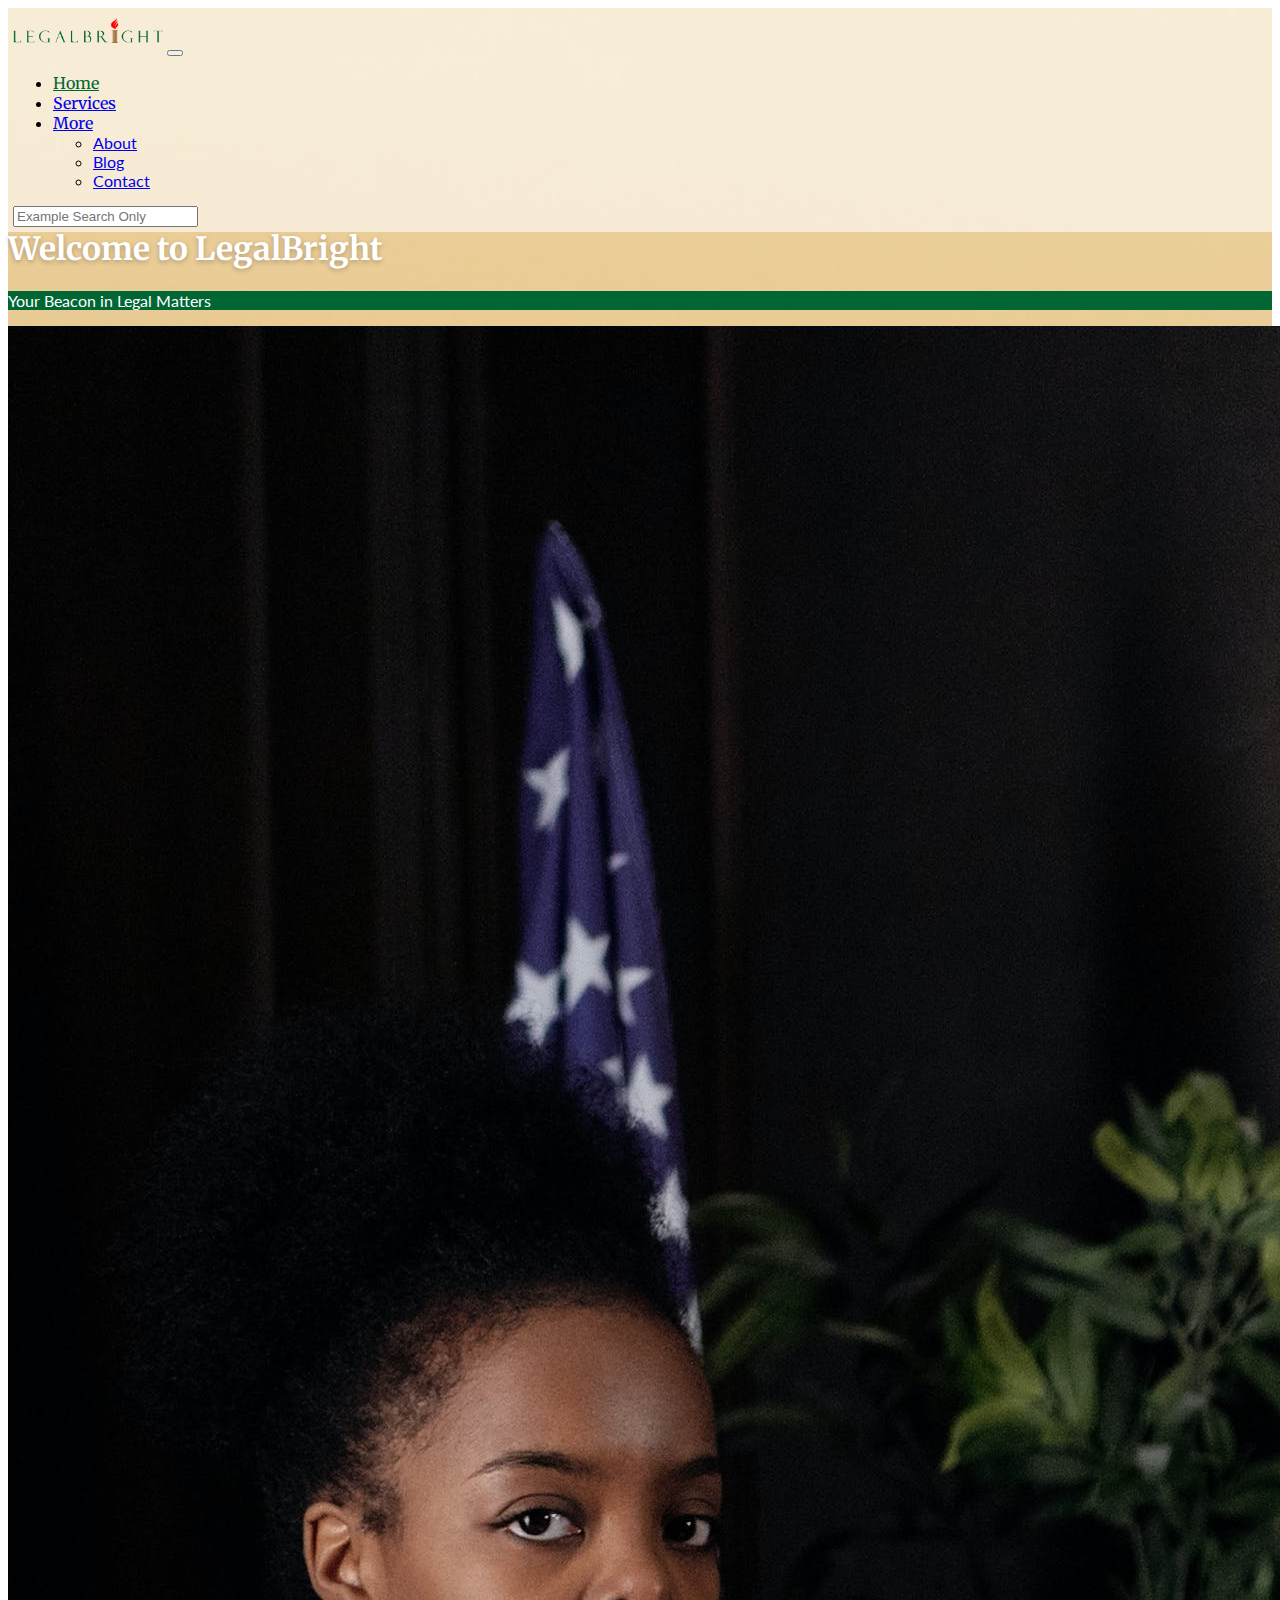
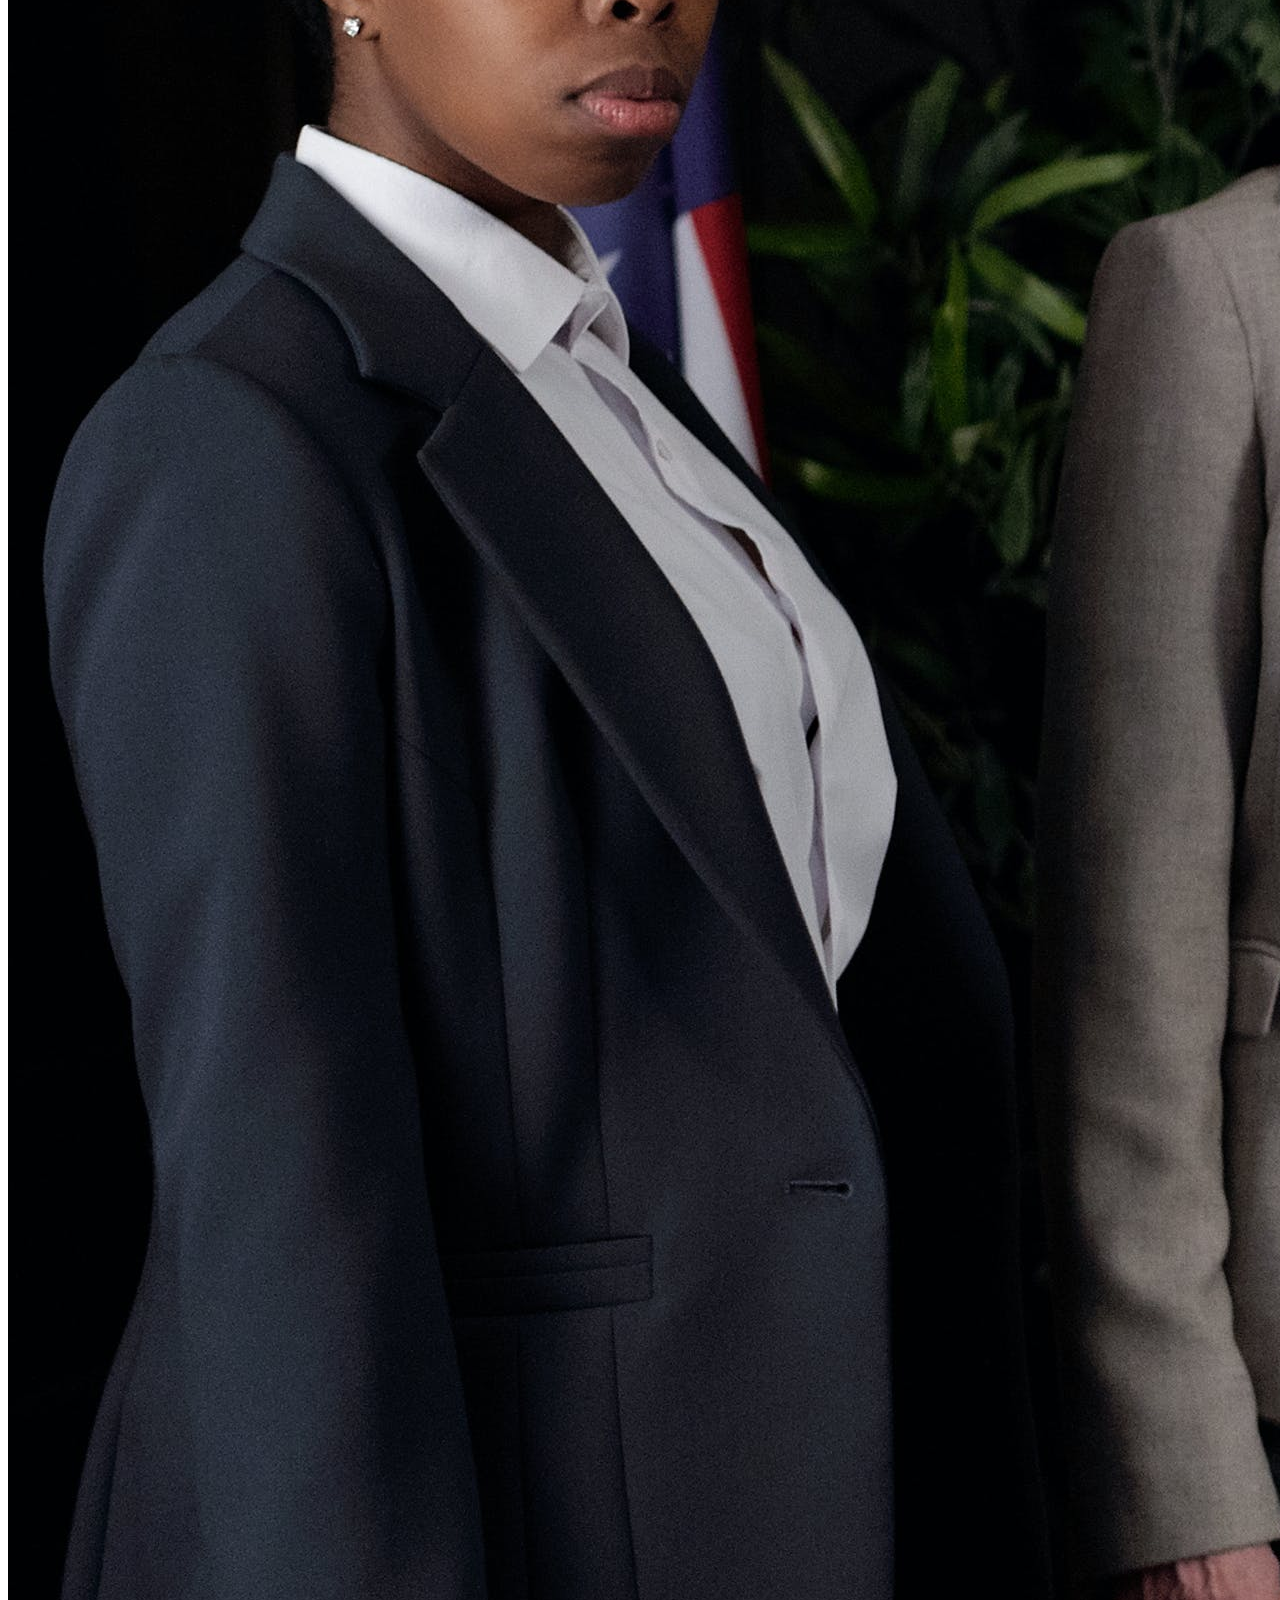
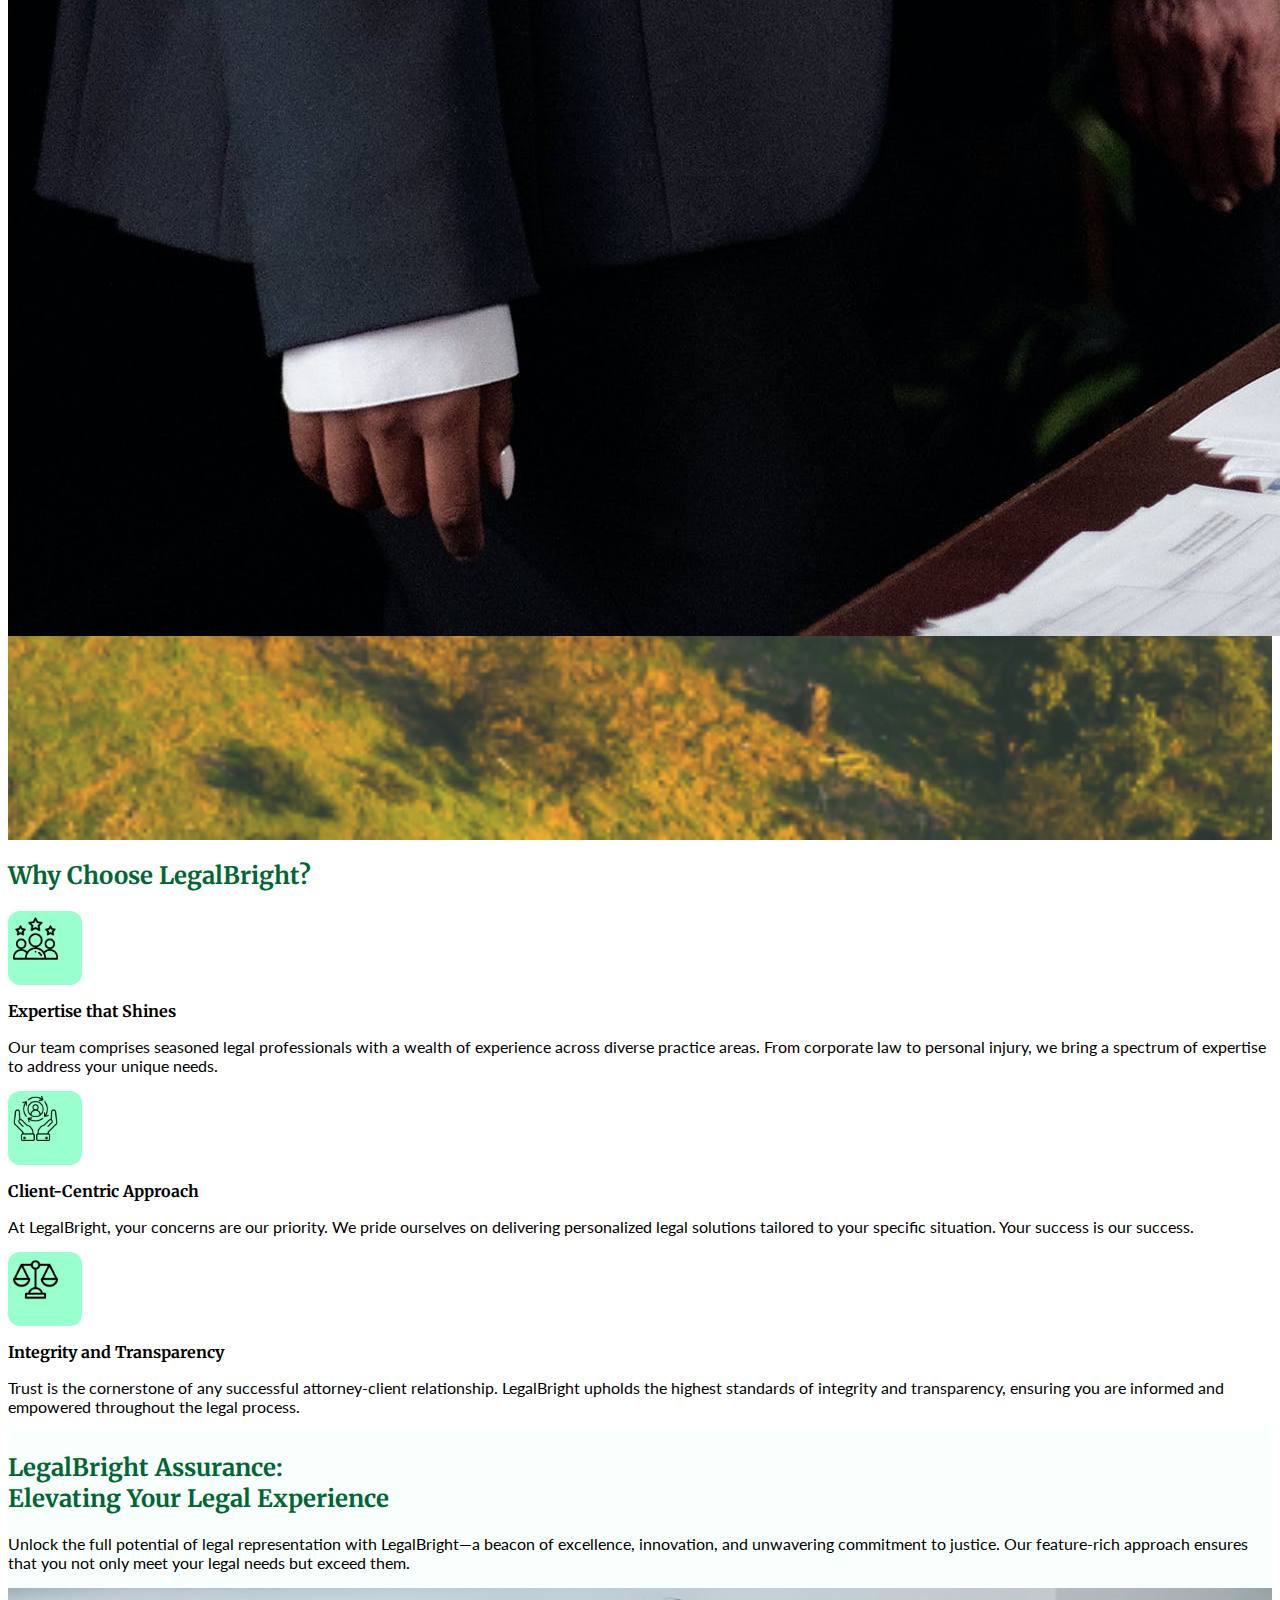
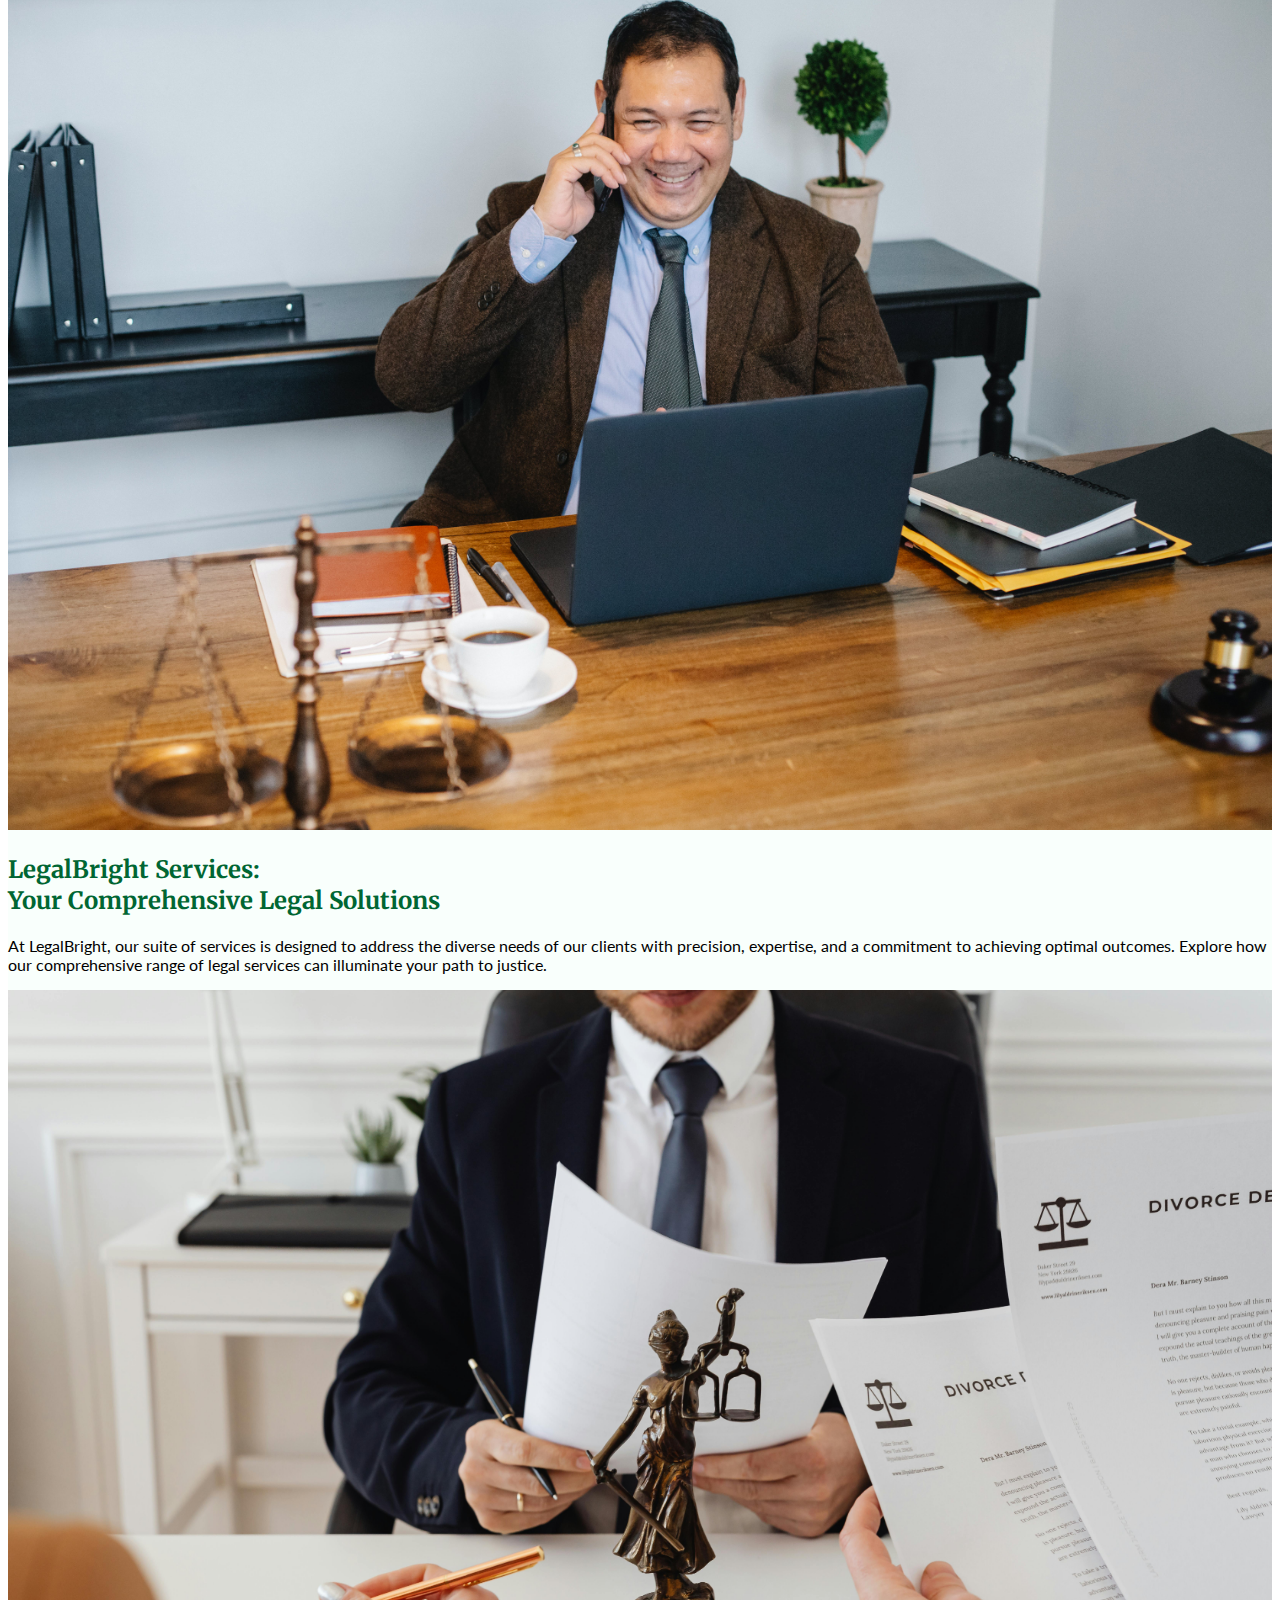
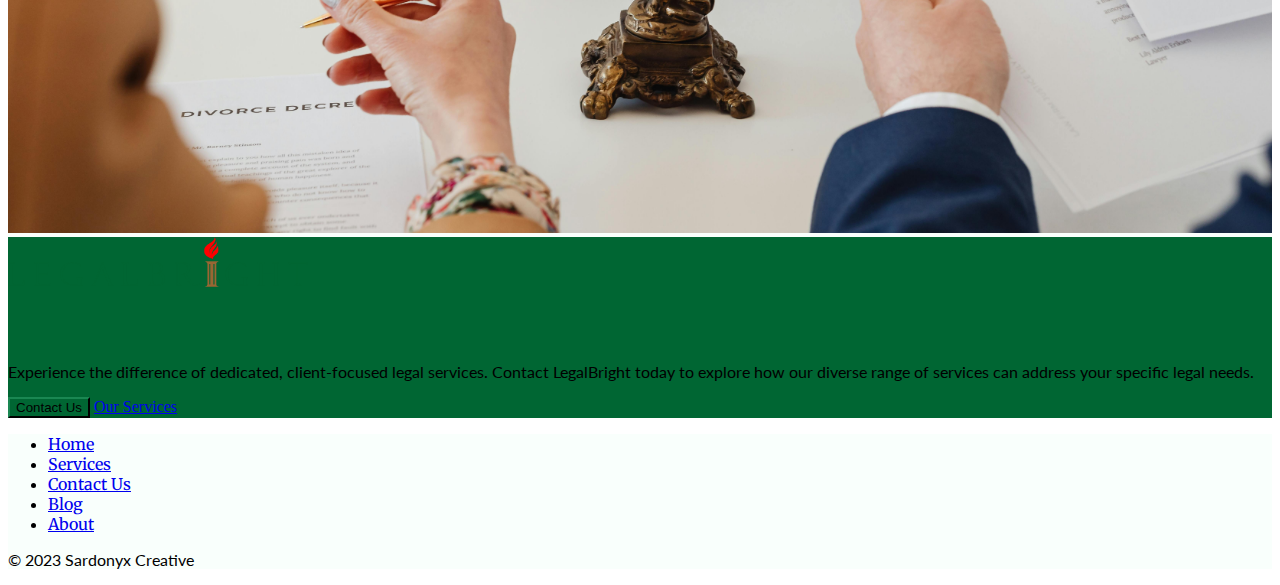
<file: index.html>
<!DOCTYPE html>
<html lang="en">
<head>
    <meta charset="UTF-8">
    <meta name="viewport" content="width=device-width, initial-scale=1.0">
    <link href="https://cdn.jsdelivr.net/npm/bootstrap@5.3.2/dist/css/bootstrap.min.css" rel="stylesheet" integrity="sha384-T3c6CoIi6uLrA9TneNEoa7RxnatzjcDSCmG1MXxSR1GAsXEV/Dwwykc2MPK8M2HN" crossorigin="anonymous">
    <link rel="preconnect" href="https://fonts.googleapis.com">
    <link rel="preconnect" href="https://fonts.gstatic.com" crossorigin>
    <link href="https://fonts.googleapis.com/css2?family=Lato&family=Merriweather:wght@700&display=swap" rel="stylesheet">
    <link rel="stylesheet" href="stylesheet.css">
    <title>LegalBright</title>
</head>

<body>

    <section id="header" class="header">
      <nav class="navbar navbar-expand-md " aria-label="Fourth navbar example">
        <div class="container-fluid">
          <a class="navbar-brand" href="#"><img src="./media/legalbright.png" alt="LegalBright" class="mainlogo"></a>
          <button class="navbar-toggler" type="button" data-bs-toggle="collapse" data-bs-target="#navbarsExample04" aria-controls="navbarsExample04" aria-expanded="false" aria-label="Toggle navigation">
            <span class="navbar-toggler-icon"></span>
          </button>
    
          <div class="collapse navbar-collapse" id="navbarsExample04">
            <ul class="navbar-nav me-auto mb-2 mb-md-0">
              <li class="nav-item">
                <a class="nav-link text-home" aria-current="page" href="#">Home</a>
              </li>
              <li class="nav-item">
                <a class="nav-link" href="./public/services.html">Services</a>
              </li>
              <li class="nav-item dropdown">
                <a class="nav-link dropdown-toggle" href="#" data-bs-toggle="dropdown" aria-expanded="false">More</a>
                <ul class="dropdown-menu">
                  <li><a class="dropdown-item" href="./public/about.html">About</a></li>
                  <li><a class="dropdown-item" href="./public/blog.html">Blog</a></li>
                  <li><a class="dropdown-item" href="./public/about.html">Contact</a></li>
                </ul>
              </li>
            </ul>
            <form role="search">
              <input class="form-control" type="search" placeholder="Example Search Only" aria-label="Search">
            </form>
          </div>
        </div>
      </nav>
    </section>

    <section id="hero" class="hero">
        <div class="container col-xl-8 px-4 herocontainer">
            <div class="row flex-lg-row-reverse align-items-center justify-content-center g-5 py-5 ">
                <div class="col-lg-6 order-lg-1">
                    <h1 class="display-5 fw-bold lh-1 mb-3 heroh1 ps-2">Welcome to LegalBright</h1>
                    <p class="lead herop ps-3">Your Beacon in Legal Matters</p>
                </div>
                <div class="col-10 col-sm-8 col-lg-6 ">
                    <img src="./media/teampic.jpg" class="d-block mx-lg-auto img-fluid rounded" alt="Team Picture" loading="lazy">
                </div>
            </div>
        </div>
    </section>

    <section id="features" class="features">
        <div class="container px-4" id="featured-3">
            <h2 class="pb-2 pt-5">Why Choose LegalBright?</h2>
            <div class="row g-4 pt-4 pb-5 row-cols-1 row-cols-lg-3">
              <div class="feature col">
                <div class="feature-icon d-inline-flex align-items-center justify-content-center fs-2 mb-3">
                    <img src="./media/expertise.png" width="45px" alt="Expertise">
                </div>
                <h3 class="fs-2 text-body-emphasis mb-3">Expertise that Shines</h3>
                <p>Our team comprises seasoned legal professionals with a wealth of experience across diverse practice areas. From corporate law to personal injury, we bring a spectrum of expertise to address your unique needs.</p>
              </div>
              <div class="feature col">
                <div class="feature-icon d-inline-flex align-items-center justify-content-center fs-2 mb-3">
                    <img src="./media/client-centric.png" width="45px" alt="client-centric">
                </div>
                <h3 class="fs-2 text-body-emphasis mb-3">Client-Centric Approach</h3>
                <p>At LegalBright, your concerns are our priority. We pride ourselves on delivering personalized legal solutions tailored to your specific situation. Your success is our success.</p>          
              </div>
              <div class="feature col">
                <div class="feature-icon d-inline-flex align-items-center justify-content-center fs-2 mb-3">
                  <img src="./media/integrity.png" width="45px" alt="Integrity">
                </div>
                <h3 class="fs-2 text-body-emphasis mb-3">Integrity and Transparency</h3>
                <p>Trust is the cornerstone of any successful attorney-client relationship. LegalBright upholds the highest standards of integrity and transparency, ensuring you are informed and empowered throughout the legal process.</p>
              </div>
            </div>
        </div>
    </section>

    <section id="featurette" class="featurette">
        <div class="container grid-container px-4 pt-5 mb-3">
            <div class="row">
                <div class="col-lg-6 px-3 my-3">
                    <h2 class="featurette-heading fw-normal lh-1">LegalBright Assurance: <br /><span class="text-body-secondary">Elevating Your Legal Experience</span></h2>
                    <p class="lead">Unlock the full potential of legal representation with LegalBright—a beacon of excellence, innovation, and unwavering commitment to justice. Our feature-rich approach ensures that you not only meet your legal needs but exceed them.</p>
                </div>
                <div class="col-lg-6 px-3">
                    <img src="./media/featurette1.jpg" class="rounded responsive" alt="Smiling lawyer">                
                </div>
            </div>
        </div>
        <div class="container py-5 px-4">
            <div class="row">
                <div class="col-lg-6 order-lg-2 px-3">
                <h2 class="featurette-heading fw-normal lh-1">LegalBright Services: <br /><span class="text-body-secondary">Your Comprehensive Legal Solutions</span></h2>
                <p class="lead">At LegalBright, our suite of services is designed to address the diverse needs of our clients with precision, expertise, and a commitment to achieving optimal outcomes. Explore how our comprehensive range of legal services can illuminate your path to justice.</p>
                </div>
                <div class="col-lg-6 order-lg-1 px-3">
                    <img src="./media/featurette2.jpg" class="rounded responsive" alt="Lady Justice">
                </div>
            </div>
        </div>
    </section>

    <section id="services" class="services py-5">
        <div class="container py-5">
            <div class="p-5  text-center bg-body-tertiary rounded-3">
                <img src="./media/legalbright.png" class="py-4 logoresponsive" alt="LegalBright">
                <h2 class="text-body-emphasis pt-5">Illuminate Your Legal Path with LegalBright</h2>
                <p class="col-lg-8 col-sm-12 mx-auto fs-5 text-muted mb-5">
                Experience the difference of dedicated, client-focused legal services. Contact LegalBright today to explore how our diverse range of services can address your specific legal needs.
                </p>
              <div class="d-inline-flex gap-2 mb-5">
                <button class="d-inline-flex align-items-center btn btn-primary btn-lg px-4 rounded-pill" type="button">
                  Contact Us
                </button>
                <a class="btn btn-outline-secondary btn-lg px-4 rounded-pill" href="./public/services.html" type="button">
                  Our Services
                </a>
              </div>
            </div>
          </div>
    </section>

    <section id="footer" class="footer">
        <div class="container">
            <footer class="py-3">
              <ul class="nav justify-content-center border-bottom pb-3 mb-3">
                <li class="nav-item"><a href="index.html" class="nav-link px-2 text-body-secondary">Home</a></li>
                <li class="nav-item"><a href="./public/services.html" class="nav-link px-2 text-body-secondary">Services</a></li>
                <li class="nav-item"><a href="./public/contact.html" class="nav-link px-2 text-body-secondary">Contact Us</a></li>
                <li class="nav-item"><a href="./public/blog.html" class="nav-link px-2 text-body-secondary">Blog</a></li>
                <li class="nav-item"><a href="./public/about.html" class="nav-link px-2 text-body-secondary">About</a></li>
              </ul>
              <p class="text-center text-body-secondary">© 2023 Sardonyx Creative</p>
            </footer>
          </div>
    </section>
    
    <script src="https://cdn.jsdelivr.net/npm/bootstrap@5.3.2/dist/js/bootstrap.bundle.min.js" integrity="sha384-C6RzsynM9kWDrMNeT87bh95OGNyZPhcTNXj1NW7RuBCsyN/o0jlpcV8Qyq46cDfL" crossorigin="anonymous"></script>
</body>

</html>
</file>
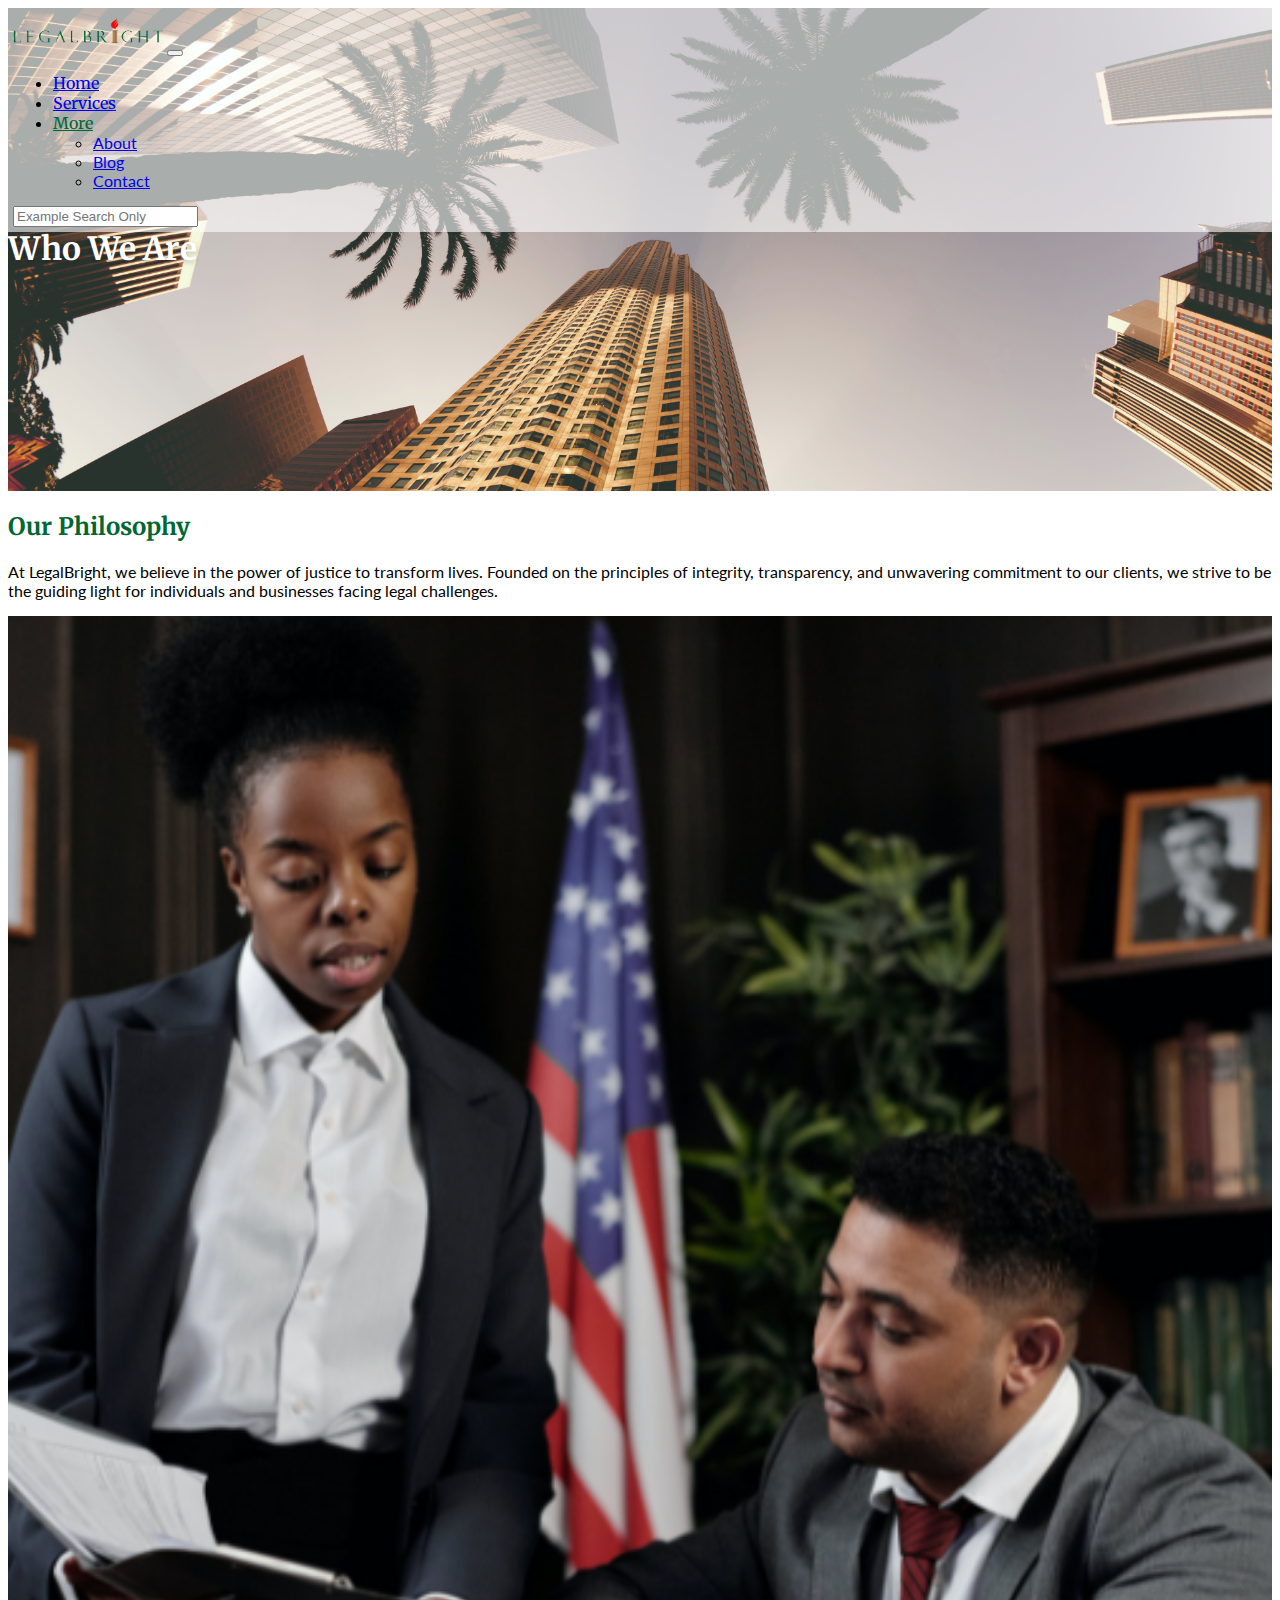
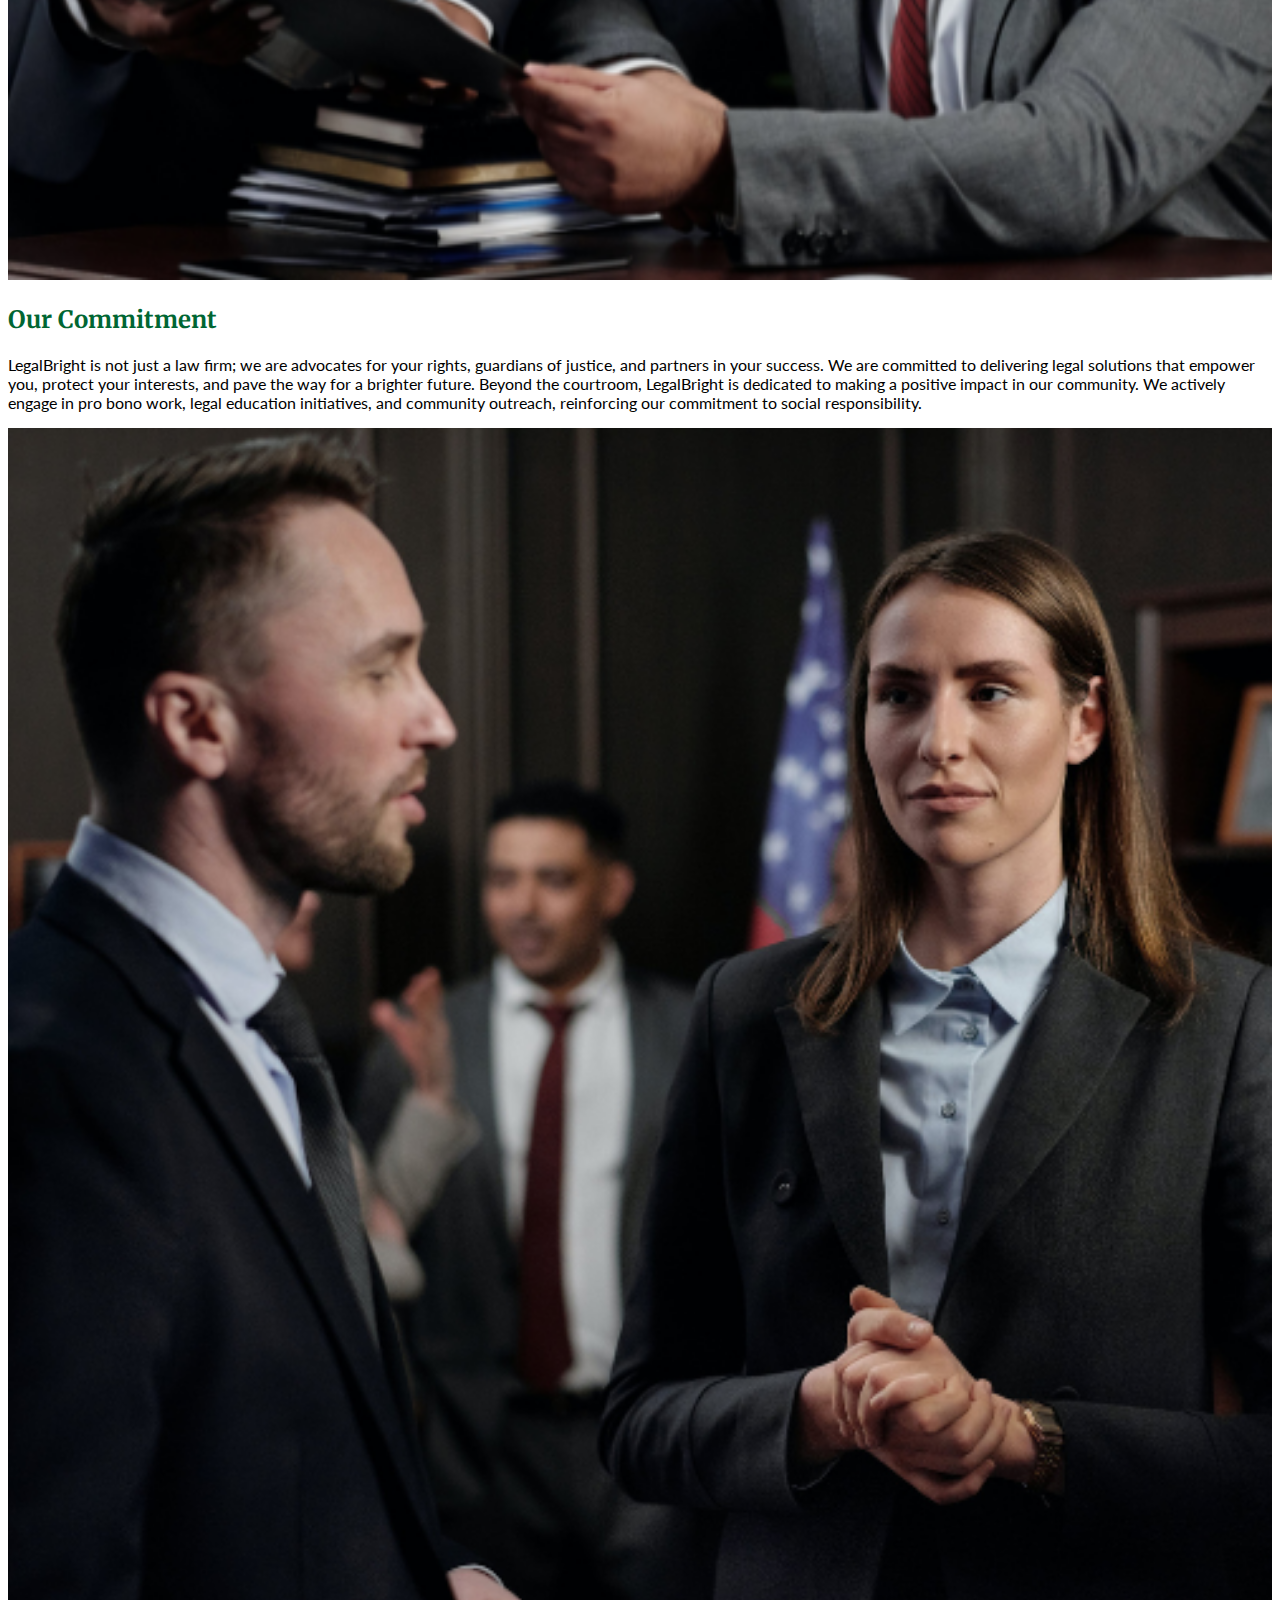
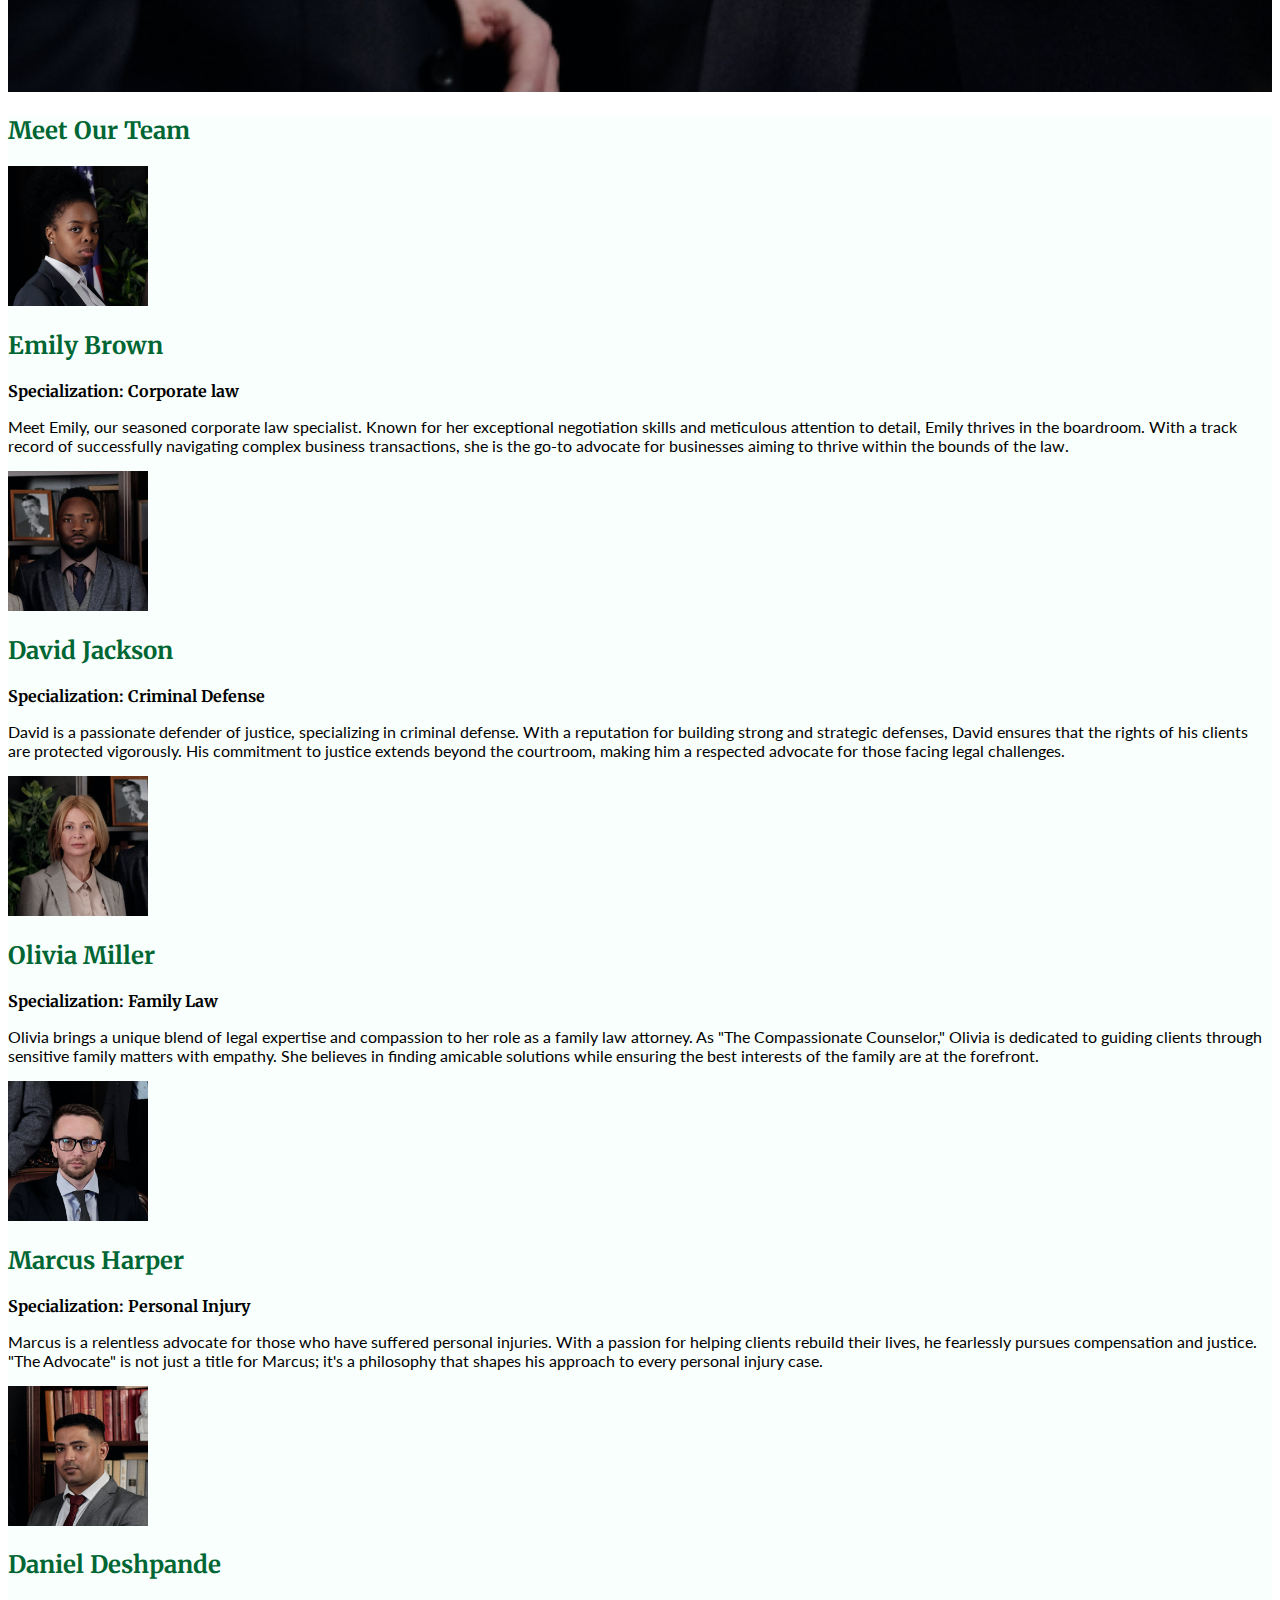
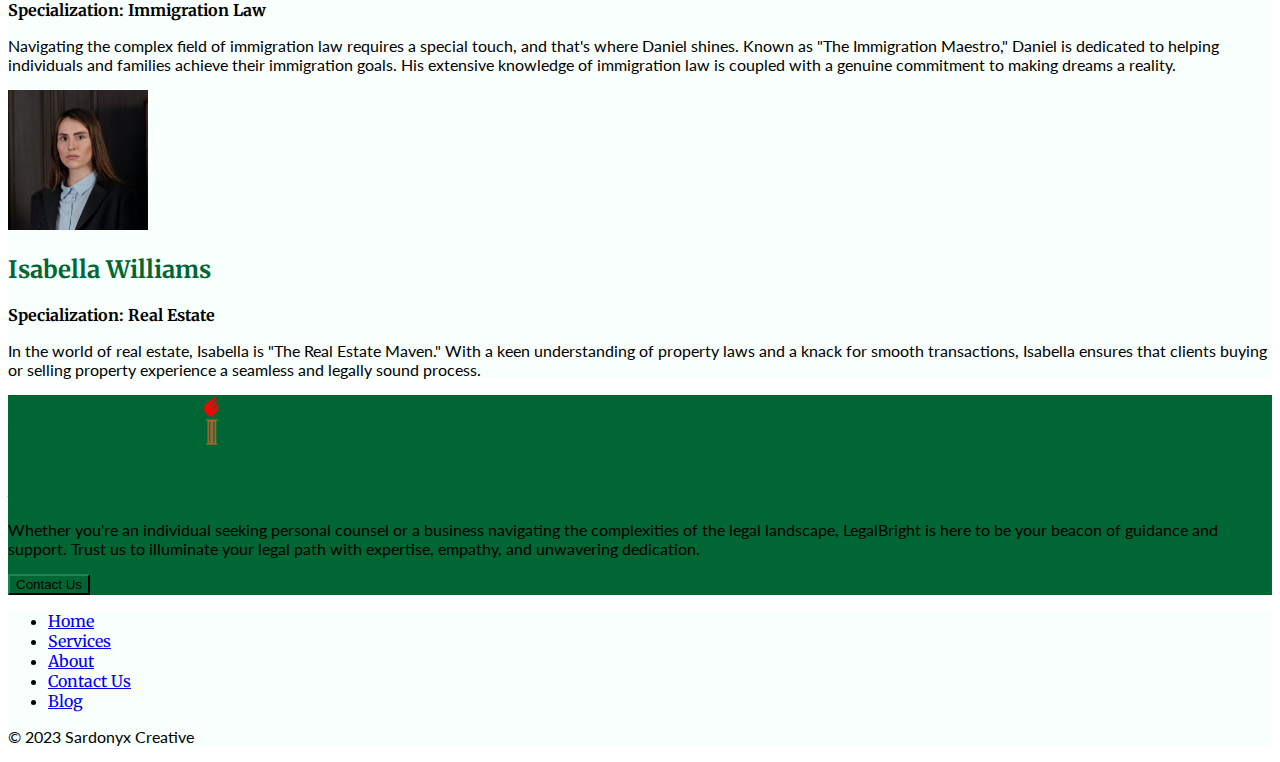
<file: public/about.html>
<!DOCTYPE html>
<html lang="en">
<head>
    <meta charset="UTF-8">
    <meta name="viewport" content="width=device-width, initial-scale=1.0">
    <link href="https://cdn.jsdelivr.net/npm/bootstrap@5.3.2/dist/css/bootstrap.min.css" rel="stylesheet" integrity="sha384-T3c6CoIi6uLrA9TneNEoa7RxnatzjcDSCmG1MXxSR1GAsXEV/Dwwykc2MPK8M2HN" crossorigin="anonymous">
    <link rel="preconnect" href="https://fonts.googleapis.com">
    <link rel="preconnect" href="https://fonts.gstatic.com" crossorigin>
    <link href="https://fonts.googleapis.com/css2?family=Lato&family=Merriweather:wght@700&display=swap" rel="stylesheet">
    <link rel="stylesheet" href="../stylesheet.css">
    <title>About LegalBright</title>
</head>
<body>
    <section id="header" class="header">
        <nav class="navbar navbar-expand-md " aria-label="Fourth navbar example">
          <div class="container-fluid">
            <a class="navbar-brand" href="#"><img src="../media/legalbright.png" alt="LegalBright" class="mainlogo"></a>
            <button class="navbar-toggler" type="button" data-bs-toggle="collapse" data-bs-target="#navbarsExample04" aria-controls="navbarsExample04" aria-expanded="false" aria-label="Toggle navigation">
              <span class="navbar-toggler-icon"></span>
            </button>
      
            <div class="collapse navbar-collapse" id="navbarsExample04">
              <ul class="navbar-nav me-auto mb-2 mb-md-0">
                <li class="nav-item">
                  <a class="nav-link" aria-current="page" href="../index.html">Home</a>
                </li>
                <li class="nav-item">
                  <a class="nav-link" href="../public/services.html">Services</a>
                </li>
                <li class="nav-item dropdown">
                  <a class="nav-link dropdown-toggle text-home" href="#" data-bs-toggle="dropdown" aria-expanded="false">More</a>
                  <ul class="dropdown-menu">
                    <li><a class="dropdown-item" href="./about.html">About</a></li>
                    <li><a class="dropdown-item" href="./blog.html">Blog</a></li>
                    <li><a class="dropdown-item" href="./contact.html">Contact</a></li>
                  </ul>
                </li>
              </ul>
              <form role="search">
                <input class="form-control" type="search" placeholder="Example Search Only" aria-label="Search">
              </form>
            </div>
          </div>
        </nav>
    </section>

    <section id="hero" class="hero3">
        <div class="container col-xl-8 px-4 herocontainer">
            <h1 class="display-5 heroh1 text-center">Who We Are</h1>
            <div class="col-lg-6 mx-auto">
            </div>
          </div>
    </section>

    <section id="featurette" class="featurette2">
        <div class="container grid-container px-4 pt-5 mb-3">
            <div class="row">
                <div class="col-lg-6 px-3 my-3">
                    <h2 class="featurette-heading fw-normal lh-1">Our Philosophy</h2>
                    <p class="lead">At LegalBright, we believe in the power of justice to transform lives. Founded on the principles of integrity, transparency, and unwavering commitment to our clients, we strive to be the guiding light for individuals and businesses facing legal challenges.</p>
                </div>
                <div class="col-lg-6 px-3">
                    <img src="../media/featurette3.png" class="rounded responsive" alt="Lawyers speaking">                
                </div>
            </div>
        </div>
        <div class="container py-5 px-4">
            <div class="row">
                <div class="col-lg-6 order-lg-2 px-3">
                <h2 class="featurette-heading fw-normal lh-1">Our Commitment</h2>
                <p class="lead">LegalBright is not just a law firm; we are advocates for your rights, guardians of justice, and partners in your success. We are committed to delivering legal solutions that empower you, protect your interests, and pave the way for a brighter future. Beyond the courtroom, LegalBright is dedicated to making a positive impact in our community. We actively engage in pro bono work, legal education initiatives, and community outreach, reinforcing our commitment to social responsibility.</p>
                </div>
                <div class="col-lg-6 order-lg-1 px-3">
                    <img src="../media/featurette4.png" class="rounded responsive" alt="Lawyers speaking">
                </div>
            </div>
        </div>
    </section>

    <section class="team">
        <div class="container">
            <div class="row text-center py-5">
                <h2 class="featurette-heading fw-normal lh-1 pb-5">Meet Our Team</h2>
                <div class="col-lg-4">
                  <img src="../media/team/emilybrown.png" width="140" class="rounded-circle" alt="Emily Brown">
                  <h2 class="fw-normal pt-3">Emily Brown</h2>
                  <h3>Specialization: Corporate law</h3>
                  <p>Meet Emily, our seasoned corporate law specialist. Known for her exceptional negotiation skills and meticulous attention to detail, Emily thrives in the boardroom. With a track record of successfully navigating complex business transactions, she is the go-to advocate for businesses aiming to thrive within the bounds of the law.</p>
                </div><!-- /.col-lg-4 -->
                <div class="col-lg-4">
                  <img src="../media/team/davidjackson.png" width="140" class="rounded-circle" alt="Emily Brown">
                  <h2 class="fw-normal pt-3">David Jackson</h2>
                  <h3>Specialization: Criminal Defense</h3>
                  <p>David is a passionate defender of justice, specializing in criminal defense. With a reputation for building strong and strategic defenses, David ensures that the rights of his clients are protected vigorously. His commitment to justice extends beyond the courtroom, making him a respected advocate for those facing legal challenges.</p>
                </div><!-- /.col-lg-4 -->
                <div class="col-lg-4">
                  <img src="../media/team/oliviamiller.png" width="140" class="rounded-circle" alt="Emily Brown">
                  <h2 class="fw-normal pt-3">Olivia Miller</h2>
                  <h3>Specialization: Family Law</h3>
                  <p>Olivia brings a unique blend of legal expertise and compassion to her role as a family law attorney. As "The Compassionate Counselor," Olivia is dedicated to guiding clients through sensitive family matters with empathy. She believes in finding amicable solutions while ensuring the best interests of the family are at the forefront.</p>
                </div><!-- /.col-lg-4 -->
            </div>
            <div class="row text-center pb-5">
                <div class="col-lg-4">
                  <img src="../media/team/marcusharper.png" width="140" class="rounded-circle" alt="Emily Brown">
                  <h2 class="fw-normal pt-3">Marcus Harper</h2>
                  <h3>Specialization: Personal Injury</h3>
                  <p>Marcus is a relentless advocate for those who have suffered personal injuries. With a passion for helping clients rebuild their lives, he fearlessly pursues compensation and justice. "The Advocate" is not just a title for Marcus; it's a philosophy that shapes his approach to every personal injury case.</p>
                </div><!-- /.col-lg-4 -->
                <div class="col-lg-4">
                  <img src="../media/team/danieldeshpande.png" width="140" class="rounded-circle" alt="Emily Brown">
                  <h2 class="fw-normal pt-3">Daniel Deshpande</h2>
                  <h3>Specialization: Immigration Law</h3>
                  <p>Navigating the complex field of immigration law requires a special touch, and that's where Daniel shines. Known as "The Immigration Maestro," Daniel is dedicated to helping individuals and families achieve their immigration goals. His extensive knowledge of immigration law is coupled with a genuine commitment to making dreams a reality.</p>
                </div><!-- /.col-lg-4 -->
                <div class="col-lg-4">
                  <img src="../media/team/isabellawilliams.png" width="140" class="rounded-circle" alt="Emily Brown">
                  <h2 class="fw-normal pt-3">Isabella Williams</h2>
                  <h3>Specialization: Real Estate</h3>
                  <p>In the world of real estate, Isabella is "The Real Estate Maven." With a keen understanding of property laws and a knack for smooth transactions, Isabella ensures that clients buying or selling property experience a seamless and legally sound process.</p>
                </div><!-- /.col-lg-4 -->
            </div>
        </div>
    </section>

    <section id="services" class="services py-5">
        <div class="container py-5">
            <div class="p-5  text-center bg-body-tertiary rounded-3">
                <img src="../media/legalbright.png" class="py-4 logoresponsive" alt="LegalBright">
                <h2 class="text-body-emphasis pt-5">Join Us on Your Legal Journey</h2>
                <p class="col-lg-8 col-sm-12 mx-auto fs-5 text-muted mb-5">
                    Whether you're an individual seeking personal counsel or a business navigating the complexities of the legal landscape, LegalBright is here to be your beacon of guidance and support. Trust us to illuminate your legal path with expertise, empathy, and unwavering dedication.
                </p>
              <div class="d-inline-flex gap-2 mb-5">
                <button class="d-inline-flex align-items-center btn btn-primary btn-lg px-4 rounded-pill" type="button">
                  Contact Us
                </button>
              </div>
            </div>
          </div>
    </section>

    <section id="footer" class="footer">
        <div class="container">
            <footer class="py-3">
              <ul class="nav justify-content-center border-bottom pb-3 mb-3">
                <li class="nav-item"><a href="../index.html" class="nav-link px-2 text-body-secondary">Home</a></li>
                <li class="nav-item"><a href="../public/services.html" class="nav-link px-2 text-body-secondary">Services</a></li>
                <li class="nav-item"><a href="./about.html" class="nav-link px-2 text-body-secondary">About</a></li>
                <li class="nav-item"><a href="./contact.html" class="nav-link px-2 text-body-secondary">Contact Us</a></li>
                <li class="nav-item"><a href="./blog.html" class="nav-link px-2 text-body-secondary">Blog</a></li>
              </ul>
              <p class="text-center text-body-secondary">© 2023 Sardonyx Creative</p>
            </footer>
          </div>
    </section>

    <script src="https://cdn.jsdelivr.net/npm/bootstrap@5.3.2/dist/js/bootstrap.bundle.min.js" integrity="sha384-C6RzsynM9kWDrMNeT87bh95OGNyZPhcTNXj1NW7RuBCsyN/o0jlpcV8Qyq46cDfL" crossorigin="anonymous"></script>
</body>
</html>
</file>
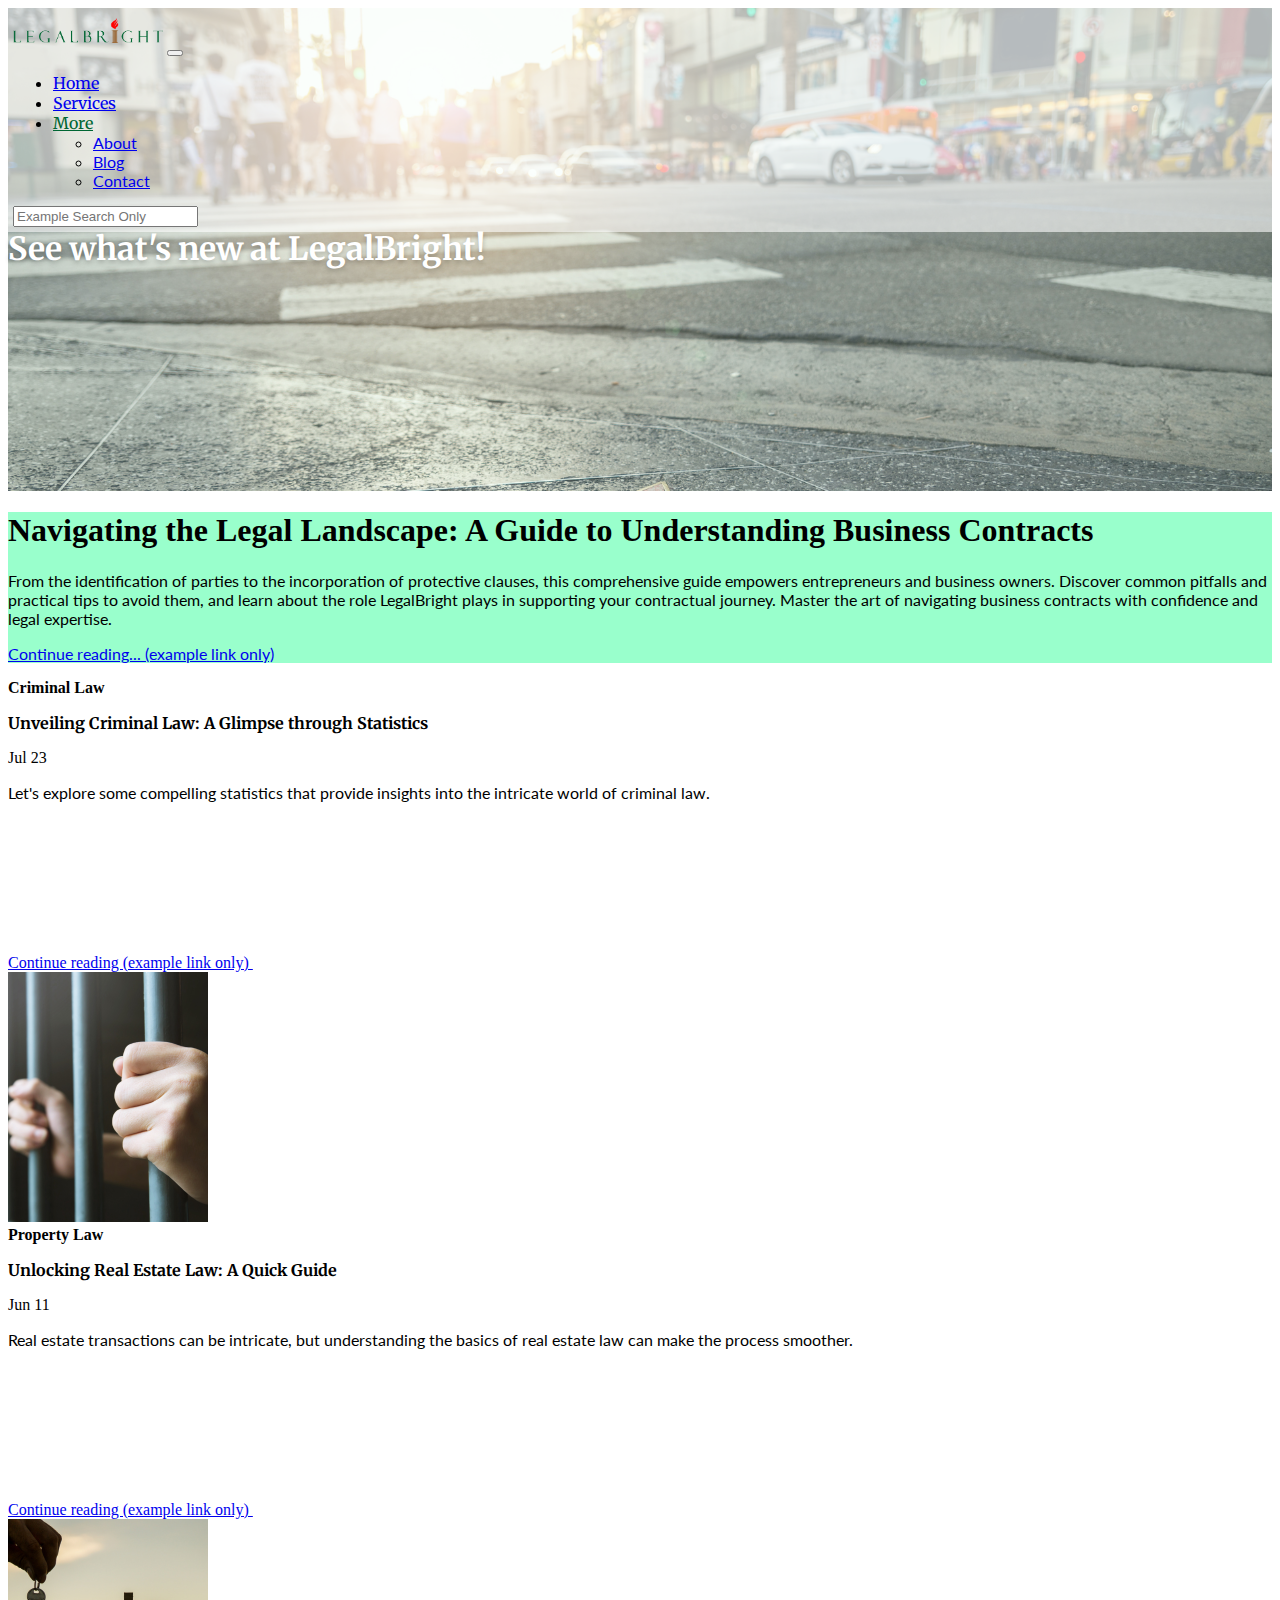
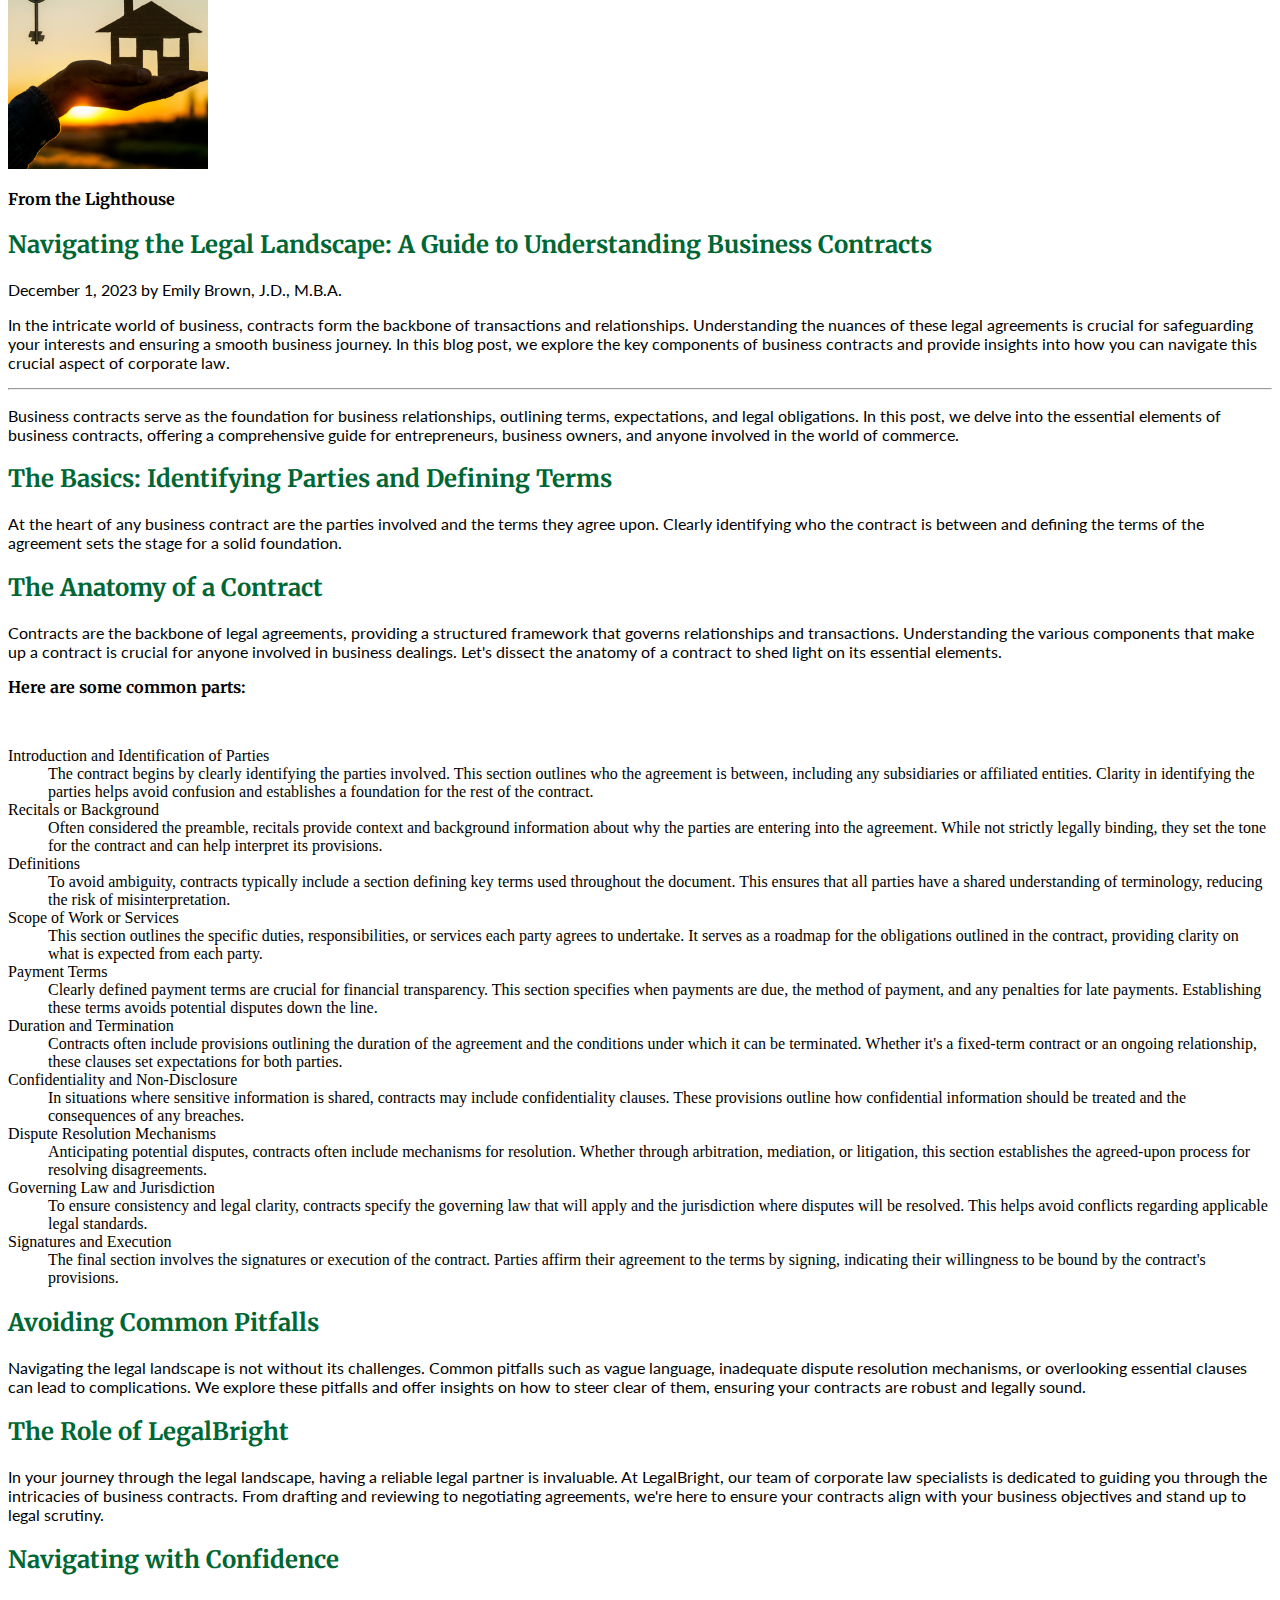
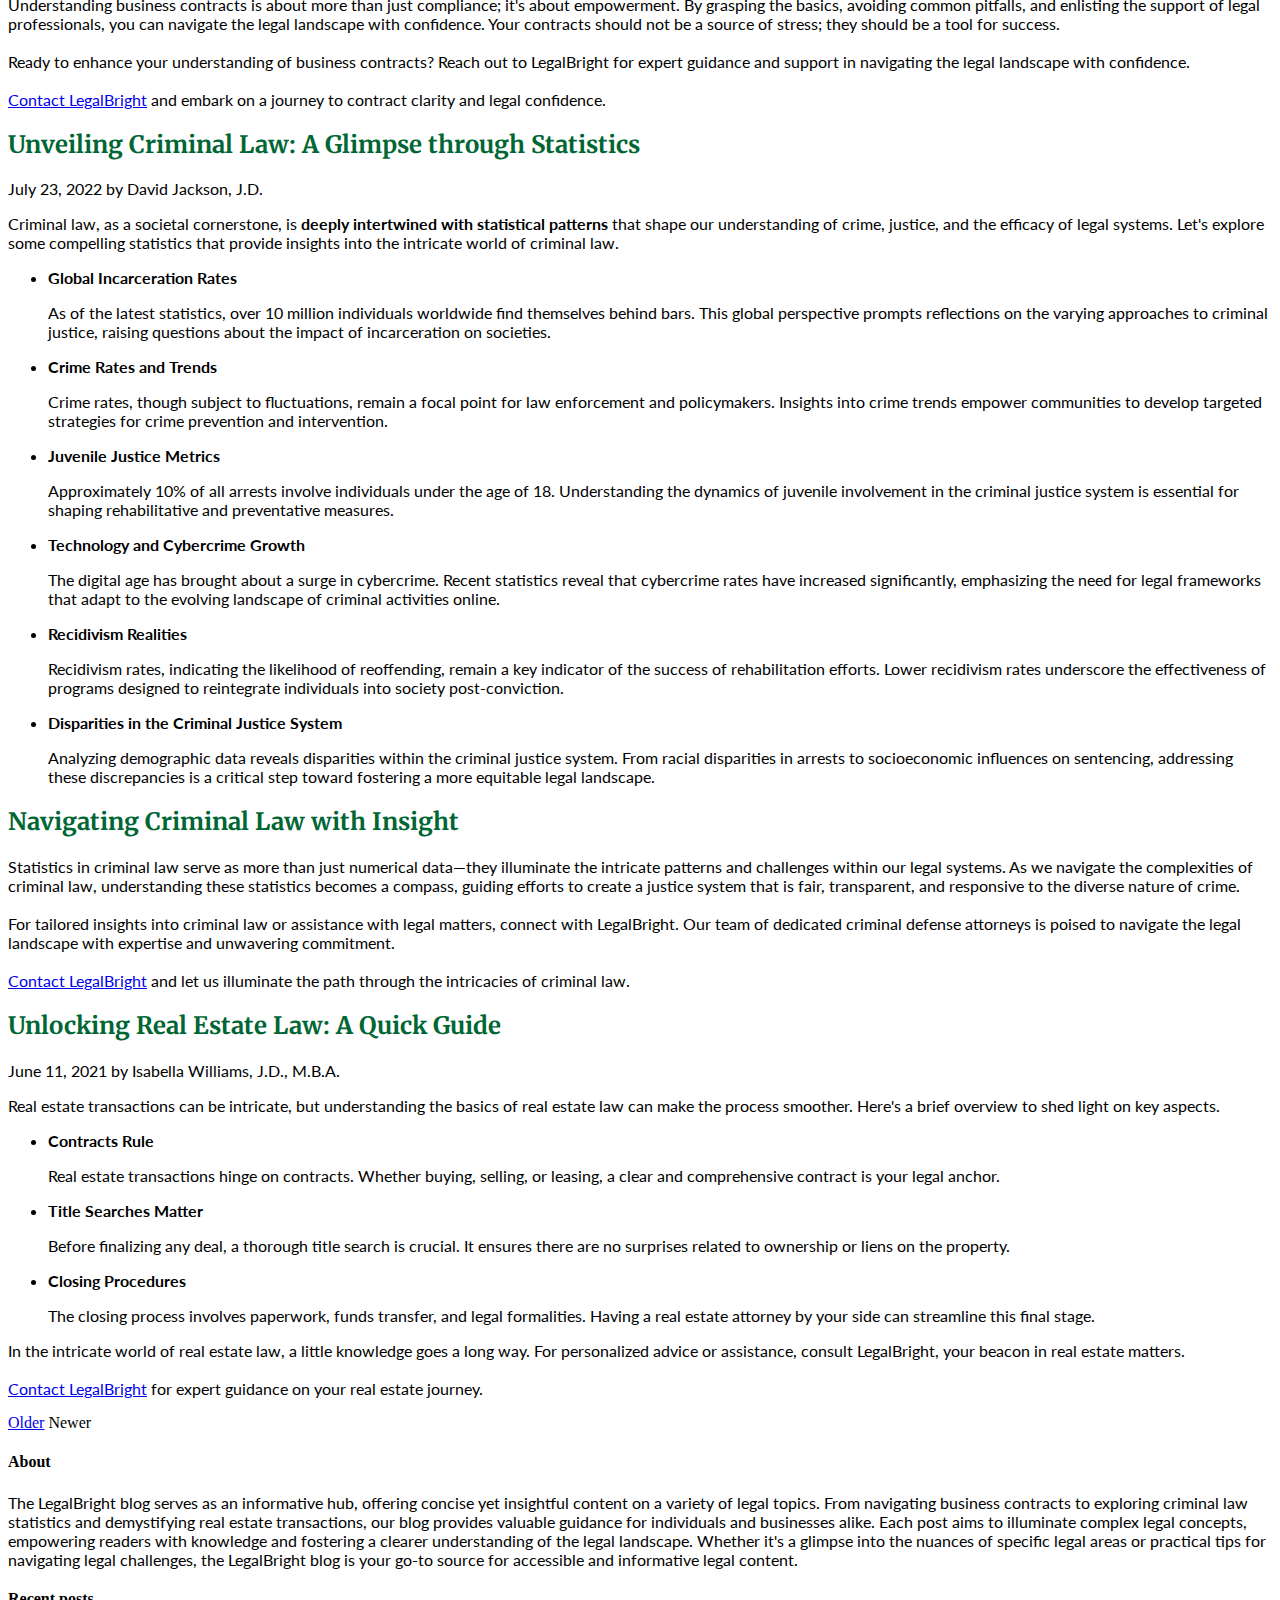
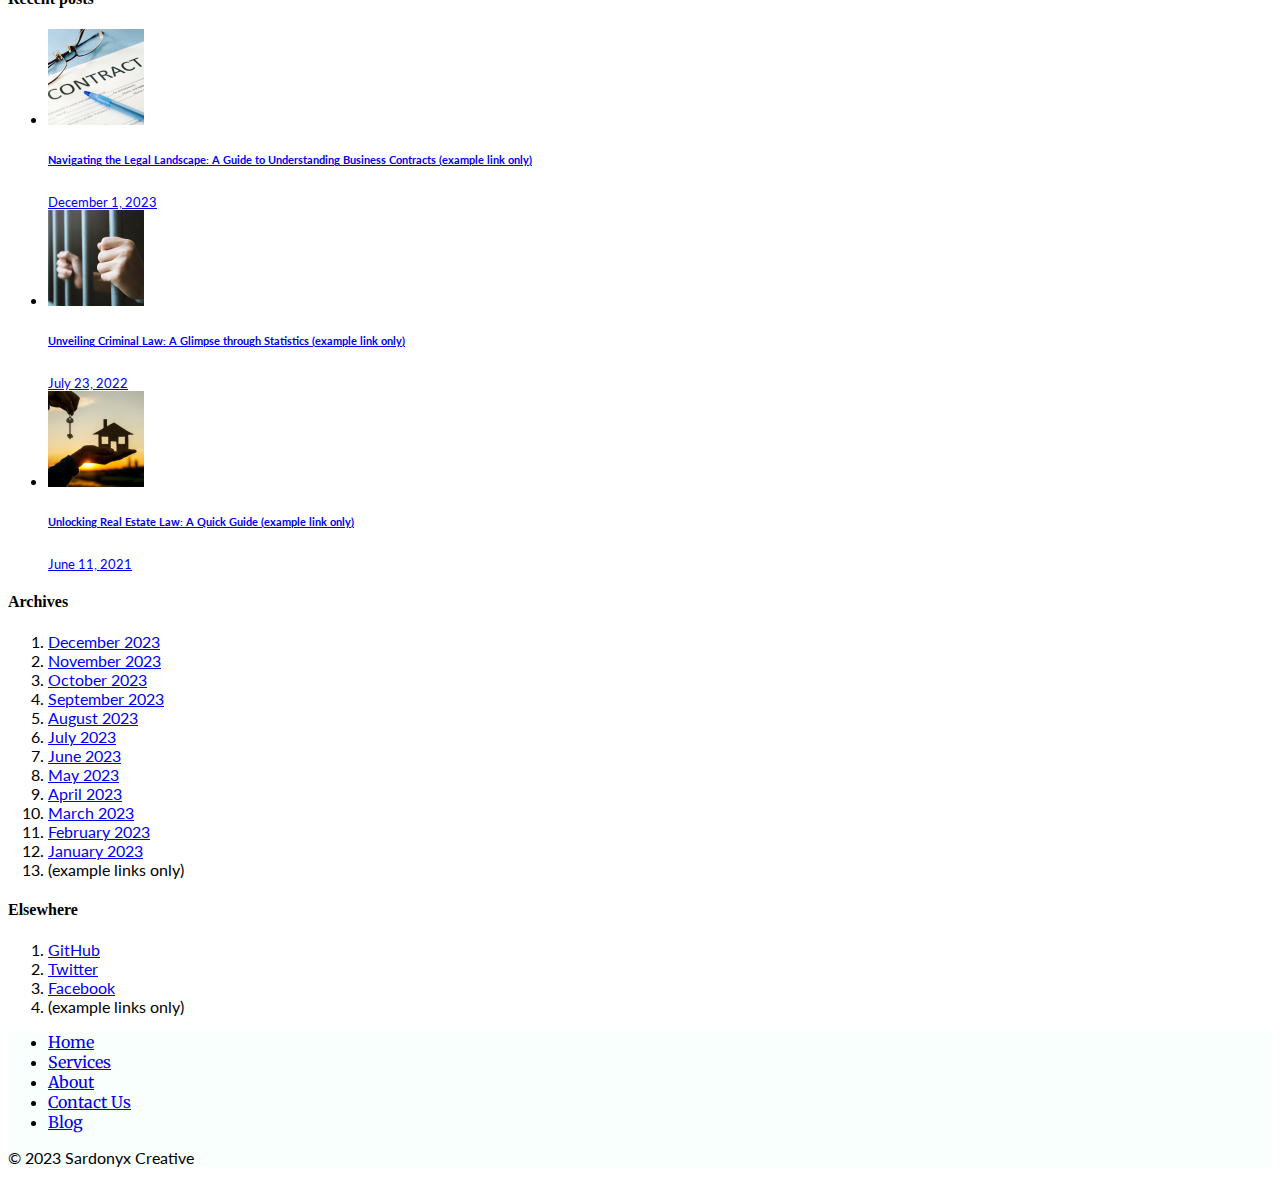
<file: public/blog.html>
<!DOCTYPE html>
<html lang="en">
<head>
    <meta charset="UTF-8">
    <meta name="viewport" content="width=device-width, initial-scale=1.0">
    <link href="https://cdn.jsdelivr.net/npm/bootstrap@5.3.2/dist/css/bootstrap.min.css" rel="stylesheet" integrity="sha384-T3c6CoIi6uLrA9TneNEoa7RxnatzjcDSCmG1MXxSR1GAsXEV/Dwwykc2MPK8M2HN" crossorigin="anonymous">
    <link rel="preconnect" href="https://fonts.googleapis.com">
    <link rel="preconnect" href="https://fonts.gstatic.com" crossorigin>
    <link href="https://fonts.googleapis.com/css2?family=Lato&family=Merriweather:wght@700&display=swap" rel="stylesheet">
    <link rel="stylesheet" href="../stylesheet.css">
    <title>LegalBright Blog</title>
</head>
<body>
    <section id="header" class="header">
        <nav class="navbar navbar-expand-md " aria-label="Fourth navbar example">
          <div class="container-fluid">
            <a class="navbar-brand" href="#"><img src="../media/legalbright.png" alt="LegalBright" class="mainlogo"></a>
            <button class="navbar-toggler" type="button" data-bs-toggle="collapse" data-bs-target="#navbarsExample04" aria-controls="navbarsExample04" aria-expanded="false" aria-label="Toggle navigation">
              <span class="navbar-toggler-icon"></span>
            </button>
      
            <div class="collapse navbar-collapse" id="navbarsExample04">
              <ul class="navbar-nav me-auto mb-2 mb-md-0">
                <li class="nav-item">
                  <a class="nav-link" aria-current="page" href="../index.html">Home</a>
                </li>
                <li class="nav-item">
                  <a class="nav-link" href="../public/services.html">Services</a>
                </li>
                <li class="nav-item dropdown">
                  <a class="nav-link dropdown-toggle text-home" href="#" data-bs-toggle="dropdown" aria-expanded="false">More</a>
                  <ul class="dropdown-menu">
                    <li><a class="dropdown-item" href="./about.html">About</a></li>
                    <li><a class="dropdown-item" href="./blog.html">Blog</a></li>
                    <li><a class="dropdown-item" href="./contact.html">Contact</a></li>
                  </ul>
                </li>
              </ul>
              <form role="search">
                <input class="form-control" type="search" placeholder="Example Search Only" aria-label="Search">
              </form>
            </div>
          </div>
        </nav>
    </section>

    <section id="hero" class="hero5">
        <div class="container col-xl-8 px-4 herocontainer">
            <h1 class="display-5 heroh1 text-center">See what's new at LegalBright!</h1>
            <div class="col-lg-6 mx-auto">
            </div>
          </div>
    </section>

    <section id="blog" class="blog">
        <main class="container py-4">
            <div class="p-4 p-md-5 mb-4 rounded text-body-emphasis featuredblog">
              <div class="col-lg-6 px-0">
                <h1 class="display-4 fst-italic">Navigating the Legal Landscape: A Guide to Understanding Business Contracts</h1>
                <p class="lead my-3">From the identification of parties to the incorporation of protective clauses, this comprehensive guide empowers entrepreneurs and business owners. Discover common pitfalls and practical tips to avoid them, and learn about the role LegalBright plays in supporting your contractual journey. Master the art of navigating business contracts with confidence and legal expertise.</p>
                <p class="lead mb-0"><a href="#" class="text-body-emphasis fw-bold">Continue reading... (example link only)</a></p>
              </div>
            </div>
          
            <div class="row mb-2">
              <div class="col-md-6">
                <div class="row g-0 border rounded overflow-hidden flex-md-row mb-4 shadow-sm h-md-250 position-relative">
                  <div class="col p-4 d-flex flex-column position-static">
                    <strong class="d-inline-block mb-2 text-primary-emphasis">Criminal Law</strong>
                    <h3 class="mb-0">Unveiling Criminal Law: A Glimpse through Statistics</h3>
                    <div class="mb-1 text-body-secondary">Jul 23</div>
                    <p class="card-text mb-auto">Let's explore some compelling statistics that provide insights into the intricate world of criminal law.</p>
                    <a href="#" class="icon-link gap-1 icon-link-hover stretched-link">
                      Continue reading (example link only)
                      <svg class="bi"><use xlink:href="#chevron-right"></use></svg>
                    </a>
                  </div>
                    <div class="col-auto d-none d-lg-block">
                        <img src="../media/blog/feature1.png" alt="Criminal in jail">
                    </div>
                </div>
              </div>
              <div class="col-md-6">
                <div class="row g-0 border rounded overflow-hidden flex-md-row mb-4 shadow-sm h-md-250 position-relative">
                  <div class="col p-4 d-flex flex-column position-static">
                    <strong class="d-inline-block mb-2 text-success-emphasis">Property Law</strong>
                    <h3 class="mb-0">Unlocking Real Estate Law: A Quick Guide</h3>
                    <div class="mb-1 text-body-secondary">Jun 11</div>
                    <p class="mb-auto">Real estate transactions can be intricate, but understanding the basics of real estate law can make the process smoother.</p>
                    <a href="#" class="icon-link gap-1 icon-link-hover stretched-link">
                      Continue reading (example link only)
                      <svg class="bi"><use xlink:href="#chevron-right"></use></svg>
                    </a>
                  </div>
                  <div class="col-auto d-none d-lg-block">
                    <img src="../media/blog/feature2.png" alt="Key and house">
                  </div>
                </div>
              </div>
            </div>
          
            <div class="row g-5">
              <div class="col-md-8">
                <h3 class="pb-4 mb-4 fst-italic border-bottom">
                  From the Lighthouse
                </h3>
          
                <article class="blog-post">
                  <h2 class="display-5 link-body-emphasis mb-1">Navigating the Legal Landscape: A Guide to Understanding Business Contracts</h2>
                  <p class="blog-post-meta">December 1, 2023 by Emily Brown, J.D., M.B.A.</p>
          
                  <p>In the intricate world of business, contracts form the backbone of transactions and relationships. Understanding the nuances of these legal agreements is crucial for safeguarding your interests and ensuring a smooth business journey. In this blog post, we explore the key components of business contracts and provide insights into how you can navigate this crucial aspect of corporate law.</p>
                  <hr>
                  <p>Business contracts serve as the foundation for business relationships, outlining terms, expectations, and legal obligations. In this post, we delve into the essential elements of business contracts, offering a comprehensive guide for entrepreneurs, business owners, and anyone involved in the world of commerce.</p>
                  <h2>The Basics: Identifying Parties and Defining Terms</h2>
                  <p>At the heart of any business contract are the parties involved and the terms they agree upon. Clearly identifying who the contract is between and defining the terms of the agreement sets the stage for a solid foundation.</p>

                  <h2>The Anatomy of a Contract</h2>
                  <p>Contracts are the backbone of legal agreements, providing a structured framework that governs relationships and transactions. Understanding the various components that make up a contract is crucial for anyone involved in business dealings. Let's dissect the anatomy of a contract to shed light on its essential elements.</p>
                  <h3>Here are some common parts:</h3> <br />
                  <dl>
                    <dt>Introduction and Identification of Parties</dt>
                        <dd>The contract begins by clearly identifying the parties involved. This section outlines who the agreement is between, including any subsidiaries or affiliated entities. Clarity in identifying the parties helps avoid confusion and establishes a foundation for the rest of the contract.</dd>
                    <dt>Recitals or Background</dt>
                        <dd>Often considered the preamble, recitals provide context and background information about why the parties are entering into the agreement. While not strictly legally binding, they set the tone for the contract and can help interpret its provisions.</dd>
                    <dt>Definitions</dt>
                        <dd>To avoid ambiguity, contracts typically include a section defining key terms used throughout the document. This ensures that all parties have a shared understanding of terminology, reducing the risk of misinterpretation.</dd>
                    <dt>Scope of Work or Services</dt>
                        <dd>This section outlines the specific duties, responsibilities, or services each party agrees to undertake. It serves as a roadmap for the obligations outlined in the contract, providing clarity on what is expected from each party.</dd>
                    <dt>Payment Terms</dt>
                        <dd>Clearly defined payment terms are crucial for financial transparency. This section specifies when payments are due, the method of payment, and any penalties for late payments. Establishing these terms avoids potential disputes down the line.</dd>
                    <dt>Duration and Termination</dt>
                        <dd>Contracts often include provisions outlining the duration of the agreement and the conditions under which it can be terminated. Whether it's a fixed-term contract or an ongoing relationship, these clauses set expectations for both parties.</dd>
                    <dt>Confidentiality and Non-Disclosure</dt>
                        <dd>In situations where sensitive information is shared, contracts may include confidentiality clauses. These provisions outline how confidential information should be treated and the consequences of any breaches.</dd>
                    <dt>Dispute Resolution Mechanisms</dt>
                        <dd>Anticipating potential disputes, contracts often include mechanisms for resolution. Whether through arbitration, mediation, or litigation, this section establishes the agreed-upon process for resolving disagreements.</dd>
                    <dt>Governing Law and Jurisdiction</dt>
                        <dd>To ensure consistency and legal clarity, contracts specify the governing law that will apply and the jurisdiction where disputes will be resolved. This helps avoid conflicts regarding applicable legal standards.</dd>
                    <dt>Signatures and Execution</dt>
                        <dd>The final section involves the signatures or execution of the contract. Parties affirm their agreement to the terms by signing, indicating their willingness to be bound by the contract's provisions.</dd>
                  </dl>
                  <h2>Avoiding Common Pitfalls</h2>
                  <p>Navigating the legal landscape is not without its challenges. Common pitfalls such as vague language, inadequate dispute resolution mechanisms, or overlooking essential clauses can lead to complications. We explore these pitfalls and offer insights on how to steer clear of them, ensuring your contracts are robust and legally sound.</p>
                  
                  <h2>The Role of LegalBright</h2>
                  <p>In your journey through the legal landscape, having a reliable legal partner is invaluable. At LegalBright, our team of corporate law specialists is dedicated to guiding you through the intricacies of business contracts. From drafting and reviewing to negotiating agreements, we're here to ensure your contracts align with your business objectives and stand up to legal scrutiny.</p>
                
                  <h2>Navigating with Confidence</h2>
                  <p>Understanding business contracts is about more than just compliance; it's about empowerment. By grasping the basics, avoiding common pitfalls, and enlisting the support of legal professionals, you can navigate the legal landscape with confidence. Your contracts should not be a source of stress; they should be a tool for success.<br /><br />
                    Ready to enhance your understanding of business contracts? Reach out to LegalBright for expert guidance and support in navigating the legal landscape with confidence.<br /><br />
                    <a href="./contact.html">Contact LegalBright</a> and embark on a journey to contract clarity and legal confidence.</p>
                
                </article>
          
                <article class="blog-post">
                  <h2 class="display-5 link-body-emphasis mb-1">Unveiling Criminal Law: A Glimpse through Statistics</h2>
                  <p class="blog-post-meta">July 23, 2022 by David Jackson, J.D.</p>
          
                  <p>Criminal law, as a societal cornerstone, is <strong>deeply intertwined with statistical patterns</strong> that shape our understanding of crime, justice, and the efficacy of legal systems. Let's explore some compelling statistics that provide insights into the intricate world of criminal law.</p>
                  <ul>
                    <li>
                        <p><strong>Global Incarceration Rates</strong></p>
                        <p>As of the latest statistics, over 10 million individuals worldwide find themselves behind bars. This global perspective prompts reflections on the varying approaches to criminal justice, raising questions about the impact of incarceration on societies.</p>
                    </li>
                    <li>
                        <p><strong>Crime Rates and Trends</strong></p>
                        <p>Crime rates, though subject to fluctuations, remain a focal point for law enforcement and policymakers. Insights into crime trends empower communities to develop targeted strategies for crime prevention and intervention.</p>
                    </li>
                    <li>
                        <p><strong>Juvenile Justice Metrics</strong></p>
                        <p>Approximately 10% of all arrests involve individuals under the age of 18. Understanding the dynamics of juvenile involvement in the criminal justice system is essential for shaping rehabilitative and preventative measures.</p>
                    </li>
                    <li>
                        <p><strong>Technology and Cybercrime Growth</strong></p>
                        <p>The digital age has brought about a surge in cybercrime. Recent statistics reveal that cybercrime rates have increased significantly, emphasizing the need for legal frameworks that adapt to the evolving landscape of criminal activities online.</p>
                    </li>
                    <li>
                        <p><strong>Recidivism Realities</strong></p>
                        <p>Recidivism rates, indicating the likelihood of reoffending, remain a key indicator of the success of rehabilitation efforts. Lower recidivism rates underscore the effectiveness of programs designed to reintegrate individuals into society post-conviction.</p>
                    </li>
                    <li>
                        <p><strong>Disparities in the Criminal Justice System</strong></p>
                        <p>Analyzing demographic data reveals disparities within the criminal justice system. From racial disparities in arrests to socioeconomic influences on sentencing, addressing these discrepancies is a critical step toward fostering a more equitable legal landscape.</p>
                    </li>
                  </ul>
                  <h2>Navigating Criminal Law with Insight</h2>
                  <p>Statistics in criminal law serve as more than just numerical data—they illuminate the intricate patterns and challenges within our legal systems. As we navigate the complexities of criminal law, understanding these statistics becomes a compass, guiding efforts to create a justice system that is fair, transparent, and responsive to the diverse nature of crime.<br /><br />
                    For tailored insights into criminal law or assistance with legal matters, connect with LegalBright. Our team of dedicated criminal defense attorneys is poised to navigate the legal landscape with expertise and unwavering commitment.<br /><br />
                    <a href="./contact.html">Contact LegalBright</a> and let us illuminate the path through the intricacies of criminal law.</p>
                
                </article>
          
                <article class="blog-post">
                  <h2 class="display-5 link-body-emphasis mb-1">Unlocking Real Estate Law: A Quick Guide</h2>
                  <p class="blog-post-meta">June 11, 2021 by Isabella Williams, J.D., M.B.A.</a></p>
          
                  <p>Real estate transactions can be intricate, but understanding the basics of real estate law can make the process smoother. Here's a brief overview to shed light on key aspects.</p>
                  <ul>
                    <li>
                        <p><strong>Contracts Rule</strong></p>
                        <p>Real estate transactions hinge on contracts. Whether buying, selling, or leasing, a clear and comprehensive contract is your legal anchor.</p>
                    </li>
                    <li>
                        <p><strong>Title Searches Matter</strong></p>
                        <p>Before finalizing any deal, a thorough title search is crucial. It ensures there are no surprises related to ownership or liens on the property.</p>
                    </li>
                    <li>
                        <p><strong>Closing Procedures</strong></p>
                        <p>The closing process involves paperwork, funds transfer, and legal formalities. Having a real estate attorney by your side can streamline this final stage.</p>
                    </li>
                  </ul>
                  <p>In the intricate world of real estate law, a little knowledge goes a long way. For personalized advice or assistance, consult LegalBright, your beacon in real estate matters.<br /><br />
                    <a href="./contact.html">Contact LegalBright</a> for expert guidance on your real estate journey.</p>
                </article>
          
                <nav class="blog-pagination" aria-label="Pagination">
                  <a class="btn btn-outline-primary rounded-pill" href="#">Older</a>
                  <a class="btn btn-outline-secondary rounded-pill disabled" aria-disabled="true">Newer</a>
                </nav>
          
              </div>
          
              <div class="col-md-4">
                <div class="position-sticky" style="top: 2rem;">
                  <div class="p-4 mb-3 bg-body-tertiary rounded">
                    <h4 class="fst-italic">About</h4>
                    <p class="mb-0">The LegalBright blog serves as an informative hub, offering concise yet insightful content on a variety of legal topics. From navigating business contracts to exploring criminal law statistics and demystifying real estate transactions, our blog provides valuable guidance for individuals and businesses alike. Each post aims to illuminate complex legal concepts, empowering readers with knowledge and fostering a clearer understanding of the legal landscape. Whether it's a glimpse into the nuances of specific legal areas or practical tips for navigating legal challenges, the LegalBright blog is your go-to source for accessible and informative legal content.</p>
                  </div>
          
                  <div>
                    <h4 class="fst-italic">Recent posts</h4>
                    <ul class="list-unstyled">
                      <li>
                        <a class="d-flex flex-column flex-lg-row gap-3 align-items-start align-items-lg-center py-3 link-body-emphasis text-decoration-none border-top" href="#">
                        <img src="../media/blog/recent1.png" alt="Contract">                         
                          <div class="col-lg-8">
                            <h6 class="mb-0">Navigating the Legal Landscape: A Guide to Understanding Business Contracts (example link only)</h6>
                            <small class="text-body-secondary">December 1, 2023</small>
                          </div>
                        </a>
                      </li>
                      <li>
                        <a class="d-flex flex-column flex-lg-row gap-3 align-items-start align-items-lg-center py-3 link-body-emphasis text-decoration-none border-top" href="#">
                            <img src="../media/blog/recent2.png" alt="Criminal in Jail">  
                          <div class="col-lg-8">
                            <h6 class="mb-0">Unveiling Criminal Law: A Glimpse through Statistics (example link only)</h6>
                            <small class="text-body-secondary">July 23, 2022</small>
                          </div>
                        </a>
                      </li>
                      <li>
                        <a class="d-flex flex-column flex-lg-row gap-3 align-items-start align-items-lg-center py-3 link-body-emphasis text-decoration-none border-top" href="#">
                            <img src="../media/blog/recent3.png" alt="Key and house">                            
                          <div class="col-lg-8">
                            <h6 class="mb-0">Unlocking Real Estate Law: A Quick Guide (example link only)</h6>
                            <small class="text-body-secondary">June 11, 2021</small>
                          </div>
                        </a>
                      </li>
                    </ul>
                  </div>
          
                  <div class="p-4">
                    <h4 class="fst-italic">Archives</h4>
                    <ol class="list-unstyled mb-0">
                      <li><a href="#">December 2023</a></li>
                      <li><a href="#">November 2023</a></li>
                      <li><a href="#">October 2023</a></li>
                      <li><a href="#">September 2023</a></li>
                      <li><a href="#">August 2023</a></li>
                      <li><a href="#">July 2023</a></li>
                      <li><a href="#">June 2023</a></li>
                      <li><a href="#">May 2023</a></li>
                      <li><a href="#">April 2023</a></li>
                      <li><a href="#">March 2023</a></li>
                      <li><a href="#">February 2023</a></li>
                      <li><a href="#">January 2023</a></li>
                      <li>(example links only)</li>
                    </ol>
                  </div>
          
                  <div class="p-4">
                    <h4 class="fst-italic">Elsewhere</h4>
                    <ol class="list-unstyled">
                      <li><a href="#">GitHub</a></li>
                      <li><a href="#">Twitter</a></li>
                      <li><a href="#">Facebook</a></li>
                      <li>(example links only)</li>
                    </ol>
                  </div>
                </div>
              </div>
            </div>
          
          </main>
    </section>

    <section id="footer" class="footer">
        <div class="container">
            <footer class="py-3">
              <ul class="nav justify-content-center border-bottom pb-3 mb-3">
                <li class="nav-item"><a href="../index.html" class="nav-link px-2 text-body-secondary">Home</a></li>
                <li class="nav-item"><a href="../public/services.html" class="nav-link px-2 text-body-secondary">Services</a></li>
                <li class="nav-item"><a href="./about.html" class="nav-link px-2 text-body-secondary">About</a></li>
                <li class="nav-item"><a href="./contact.html" class="nav-link px-2 text-body-secondary">Contact Us</a></li>
                <li class="nav-item"><a href="./blog.html" class="nav-link px-2 text-body-secondary">Blog</a></li>
              </ul>
              <p class="text-center text-body-secondary">© 2023 Sardonyx Creative</p>
            </footer>
          </div>
    </section>
    <script src="https://cdn.jsdelivr.net/npm/bootstrap@5.3.2/dist/js/bootstrap.bundle.min.js" integrity="sha384-C6RzsynM9kWDrMNeT87bh95OGNyZPhcTNXj1NW7RuBCsyN/o0jlpcV8Qyq46cDfL" crossorigin="anonymous"></script>
</body>
</html>
</file>
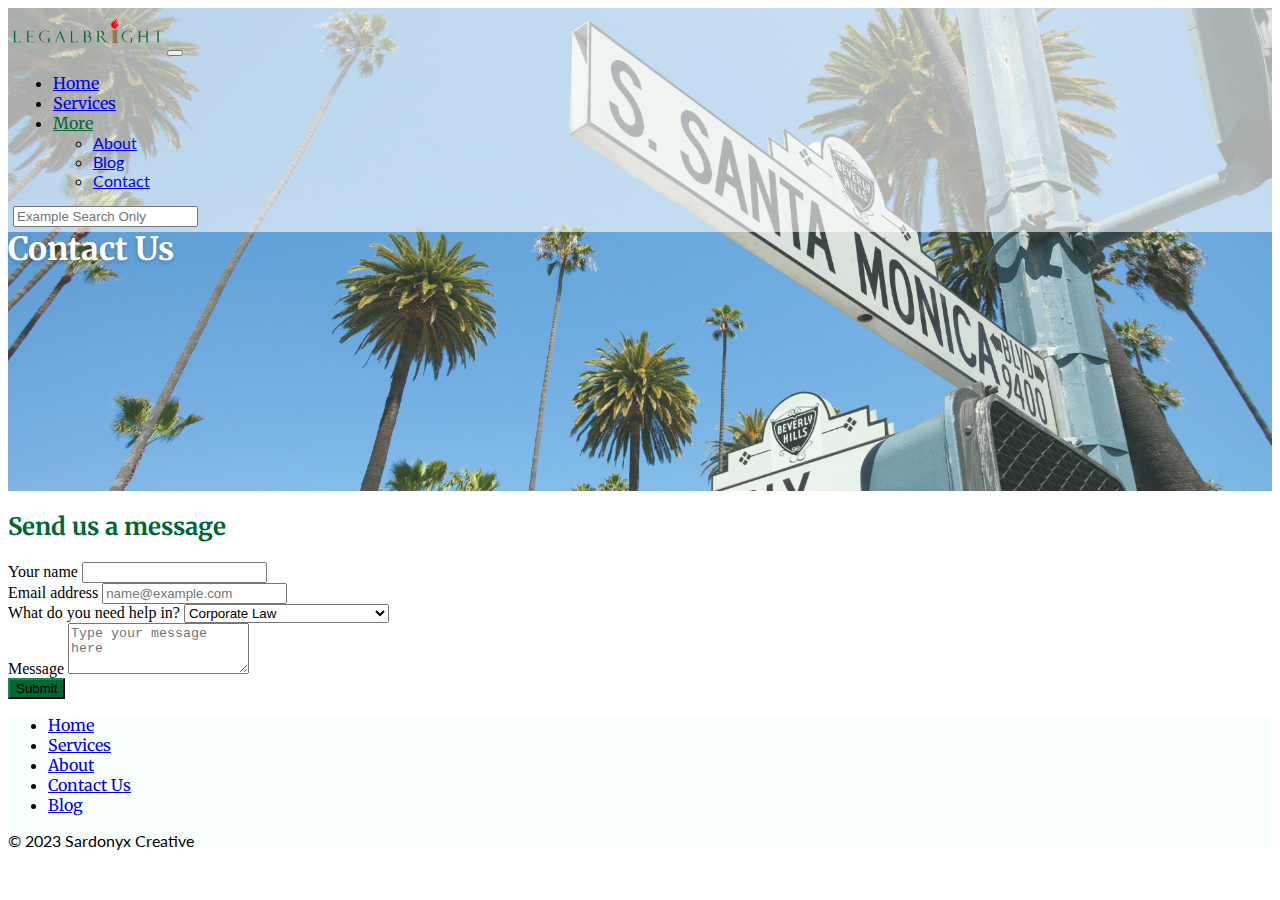
<file: public/contact.html>
<!DOCTYPE html>
<html lang="en">
<head>
    <meta charset="UTF-8">
    <meta name="viewport" content="width=device-width, initial-scale=1.0">
    <link href="https://cdn.jsdelivr.net/npm/bootstrap@5.3.2/dist/css/bootstrap.min.css" rel="stylesheet" integrity="sha384-T3c6CoIi6uLrA9TneNEoa7RxnatzjcDSCmG1MXxSR1GAsXEV/Dwwykc2MPK8M2HN" crossorigin="anonymous">
    <link rel="preconnect" href="https://fonts.googleapis.com">
    <link rel="preconnect" href="https://fonts.gstatic.com" crossorigin>
    <link href="https://fonts.googleapis.com/css2?family=Lato&family=Merriweather:wght@700&display=swap" rel="stylesheet">
    <link rel="stylesheet" href="../stylesheet.css">
    <title>Contact LegalBright</title>
</head>
<body>
    <section id="header" class="header">
        <nav class="navbar navbar-expand-md " aria-label="Fourth navbar example">
          <div class="container-fluid">
            <a class="navbar-brand" href="#"><img src="../media/legalbright.png" alt="LegalBright" class="mainlogo"></a>
            <button class="navbar-toggler" type="button" data-bs-toggle="collapse" data-bs-target="#navbarsExample04" aria-controls="navbarsExample04" aria-expanded="false" aria-label="Toggle navigation">
              <span class="navbar-toggler-icon"></span>
            </button>
      
            <div class="collapse navbar-collapse" id="navbarsExample04">
              <ul class="navbar-nav me-auto mb-2 mb-md-0">
                <li class="nav-item">
                  <a class="nav-link" aria-current="page" href="../index.html">Home</a>
                </li>
                <li class="nav-item">
                  <a class="nav-link" href="../public/services.html">Services</a>
                </li>
                <li class="nav-item dropdown">
                  <a class="nav-link dropdown-toggle text-home" href="#" data-bs-toggle="dropdown" aria-expanded="false">More</a>
                  <ul class="dropdown-menu">
                    <li><a class="dropdown-item" href="./about.html">About</a></li>
                    <li><a class="dropdown-item" href="./blog.html">Blog</a></li>
                    <li><a class="dropdown-item" href="./contact.html">Contact</a></li>
                  </ul>
                </li>
              </ul>
              <form role="search">
                <input class="form-control" type="search" placeholder="Example Search Only" aria-label="Search">
              </form>
            </div>
          </div>
        </nav>
    </section>

    <section id="hero" class="hero4">
        <div class="container col-xl-8 px-4 herocontainer">
            <h1 class="display-5 heroh1 text-center">Contact Us</h1>
            <div class="col-lg-6 mx-auto">
            </div>
          </div>
    </section>

    <section id="contact" class="contact py-5">
        <div class="container col-lg-4 col-md-6 col-sm-8 col-8 border rounded py-5 formInside">
            <h2 class="pb-1">Send us a message</h2>
        <form>
            <div class="mb-3">
                <label for="fullName" class="form-label">Your name</label>
                <input type="text" aria-label="Full name" class="form-control" id="fullName">
            </div>
            <div class="mb-3">
                <label for="exampleFormControlInput1" class="form-label">Email address</label>
                <input type="email" class="form-control" id="exampleFormControlInput1" placeholder="name@example.com">
            </div>
            <div class="mb-3">
                <label for="contactDropdown" class="form-label">What do you need help in?</label>
                <select id="contactDropdown" class="form-select">
                  <option>Corporate Law</option>
                  <option>Personal Injury Representation</option>
                  <option>Family Law Advocacy</option>
                  <option>Real Estate Expertise</option>
                  <option>Criminal Defense</option>
                  <option>Immigration Assistance</option>
                </select>
            </div>
            <div class="mb-3">
                <label for="exampleFormControlTextarea1" class="form-label">Message</label>
                <textarea class="form-control" id="exampleFormControlTextarea1" rows="3" placeholder="Type your message here"></textarea>
            </div>
            <button type="submit" class="btn btn-primary">Submit</button>
          </form>
        </div>
    </section>

    <section id="footer" class="footer">
        <div class="container">
            <footer class="py-3">
              <ul class="nav justify-content-center border-bottom pb-3 mb-3">
                <li class="nav-item"><a href="../index.html" class="nav-link px-2 text-body-secondary">Home</a></li>
                <li class="nav-item"><a href="../public/services.html" class="nav-link px-2 text-body-secondary">Services</a></li>
                <li class="nav-item"><a href="./about.html" class="nav-link px-2 text-body-secondary">About</a></li>
                <li class="nav-item"><a href="./contact.html" class="nav-link px-2 text-body-secondary">Contact Us</a></li>
                <li class="nav-item"><a href="./blog.html" class="nav-link px-2 text-body-secondary">Blog</a></li>
              </ul>
              <p class="text-center text-body-secondary">© 2023 Sardonyx Creative</p>
            </footer>
          </div>
    </section>

    <script src="https://cdn.jsdelivr.net/npm/bootstrap@5.3.2/dist/js/bootstrap.bundle.min.js" integrity="sha384-C6RzsynM9kWDrMNeT87bh95OGNyZPhcTNXj1NW7RuBCsyN/o0jlpcV8Qyq46cDfL" crossorigin="anonymous"></script>
</body>
</html>
</file>
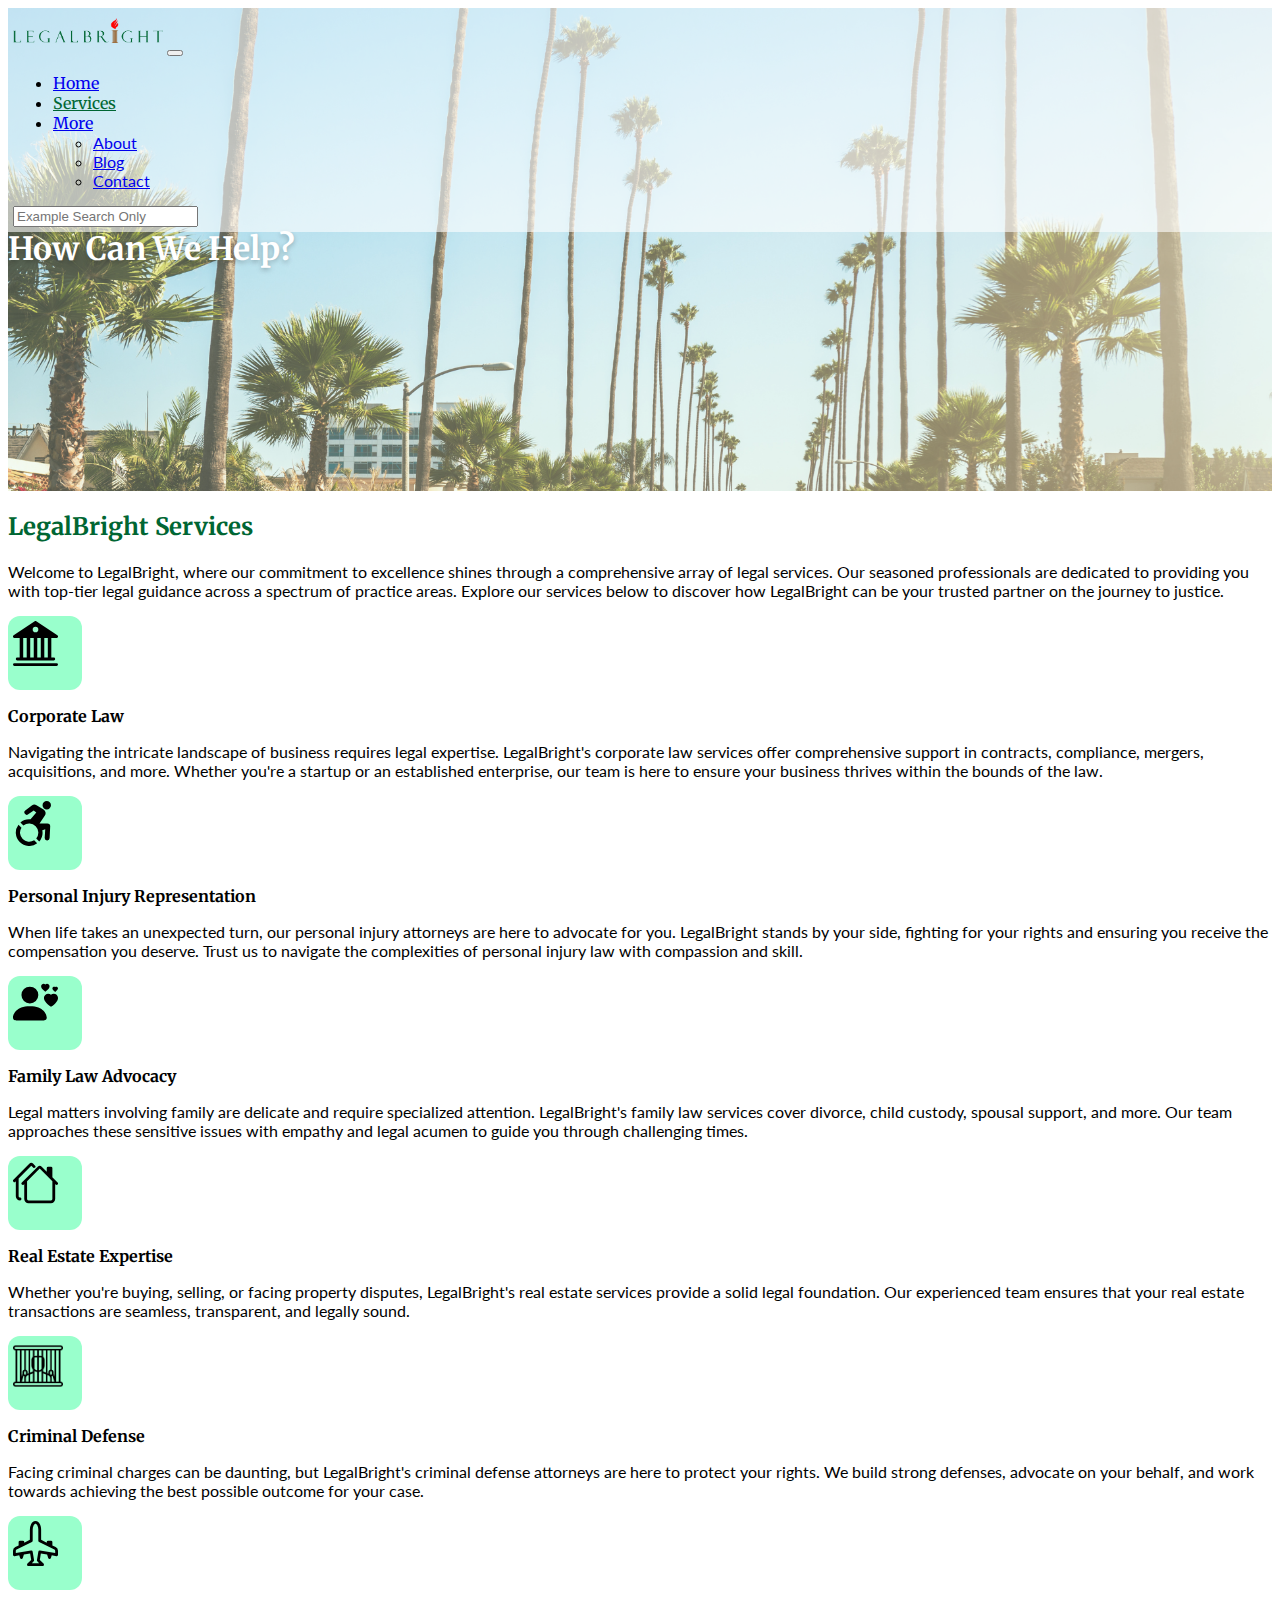
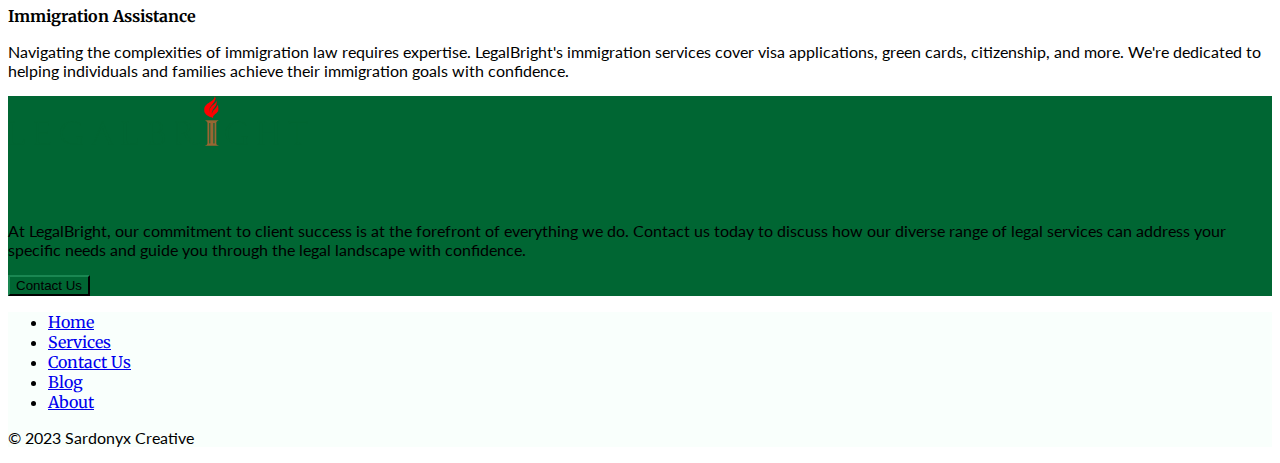
<file: public/services.html>
<!DOCTYPE html>
<html lang="en">
    <head>
        <meta charset="UTF-8">
        <meta name="viewport" content="width=device-width, initial-scale=1.0">
        <link href="https://cdn.jsdelivr.net/npm/bootstrap@5.3.2/dist/css/bootstrap.min.css" rel="stylesheet" integrity="sha384-T3c6CoIi6uLrA9TneNEoa7RxnatzjcDSCmG1MXxSR1GAsXEV/Dwwykc2MPK8M2HN" crossorigin="anonymous">
        <link rel="preconnect" href="https://fonts.googleapis.com">
        <link rel="preconnect" href="https://fonts.gstatic.com" crossorigin>
        <link href="https://fonts.googleapis.com/css2?family=Lato&family=Merriweather:wght@700&display=swap" rel="stylesheet">
        <link rel="stylesheet" href="../stylesheet.css">
        <title>LegalBright Services</title>
    </head>
<body>
    <section id="header" class="header">
        <nav class="navbar navbar-expand-md " aria-label="Fourth navbar example">
          <div class="container-fluid">
            <a class="navbar-brand" href="#"><img src="../media/legalbright.png" alt="LegalBright" class="mainlogo"></a>
            <button class="navbar-toggler" type="button" data-bs-toggle="collapse" data-bs-target="#navbarsExample04" aria-controls="navbarsExample04" aria-expanded="false" aria-label="Toggle navigation">
              <span class="navbar-toggler-icon"></span>
            </button>
      
            <div class="collapse navbar-collapse" id="navbarsExample04">
              <ul class="navbar-nav me-auto mb-2 mb-md-0">
                <li class="nav-item">
                  <a class="nav-link" aria-current="page" href="../index.html">Home</a>
                </li>
                <li class="nav-item">
                  <a class="nav-link text-home" href="./services.html">Services</a>
                </li>
                <li class="nav-item dropdown">
                  <a class="nav-link dropdown-toggle" href="#" data-bs-toggle="dropdown" aria-expanded="false">More</a>
                  <ul class="dropdown-menu">
                    <li><a class="dropdown-item" href="./about.html">About</a></li>
                    <li><a class="dropdown-item" href="./blog.html">Blog</a></li>
                    <li><a class="dropdown-item" href="./contact.html">Contact</a></li>
                  </ul>
                </li>
              </ul>
              <form role="search">
                <input class="form-control" type="search" placeholder="Example Search Only" aria-label="Search">
              </form>
            </div>
          </div>
        </nav>
    </section>

    <section id="hero" class="hero2">
        <div class="container col-xl-8 px-4 herocontainer">
            <h1 class="display-5 heroh1 text-center">How Can We Help?</h1>
            <div class="col-lg-6 mx-auto">
            </div>
          </div>
    </section>

    <section id="services2" class="services2">
        
        <div class="container px-4 py-5 my-5" id="featured-3">
            <h2 class="pb-2">LegalBright Services</h2>
            <p class="pb-5">Welcome to LegalBright, where our commitment to excellence shines through a comprehensive array of legal services. Our seasoned professionals are dedicated to providing you with top-tier legal guidance across a spectrum of practice areas. Explore our services below to discover how LegalBright can be your trusted partner on the journey to justice.</p>
            <div class="row g-4 py-5 row-cols-1 row-cols-lg-3">
              <div class="feature col">
                <div class="feature-icon d-inline-flex align-items-center justify-content-center fs-2 mb-3">
                    <svg xmlns="http://www.w3.org/2000/svg" width="45" height="45" fill="currentColor" class="bi bi-bank2" viewBox="0 0 16 16">
                        <path d="M8.277.084a.5.5 0 0 0-.554 0l-7.5 5A.5.5 0 0 0 .5 6h1.875v7H1.5a.5.5 0 0 0 0 1h13a.5.5 0 1 0 0-1h-.875V6H15.5a.5.5 0 0 0 .277-.916l-7.5-5zM12.375 6v7h-1.25V6zm-2.5 0v7h-1.25V6zm-2.5 0v7h-1.25V6zm-2.5 0v7h-1.25V6zM8 4a1 1 0 1 1 0-2 1 1 0 0 1 0 2M.5 15a.5.5 0 0 0 0 1h15a.5.5 0 1 0 0-1z"/>
                      </svg>
                </div>
                <h3 class="fs-2 text-body-emphasis">Corporate Law</h3>
                <p>Navigating the intricate landscape of business requires legal expertise. LegalBright's corporate law services offer comprehensive support in contracts, compliance, mergers, acquisitions, and more. Whether you're a startup or an established enterprise, our team is here to ensure your business thrives within the bounds of the law.</p>
              </div>
              <div class="feature col">
                <div class="feature-icon d-inline-flex align-items-center justify-content-center fs-2 mb-3">
                    <svg xmlns="http://www.w3.org/2000/svg" width="45" height="45" fill="currentColor" class="bi bi-person-wheelchair" viewBox="0 0 16 16">
                        <path d="M12 3a1.5 1.5 0 1 0 0-3 1.5 1.5 0 0 0 0 3m-.663 2.146a1.5 1.5 0 0 0-.47-2.115l-2.5-1.508a1.5 1.5 0 0 0-1.676.086l-2.329 1.75a.866.866 0 0 0 1.051 1.375L7.361 3.37l.922.71-2.038 2.445A4.732 4.732 0 0 0 2.628 7.67l1.064 1.065a3.25 3.25 0 0 1 4.574 4.574l1.064 1.063a4.732 4.732 0 0 0 1.09-3.998l1.043-.292-.187 2.991a.872.872 0 1 0 1.741.098l.206-4.121A1 1 0 0 0 12.224 8h-2.79l1.903-2.854ZM3.023 9.48a3.25 3.25 0 0 0 4.496 4.496l1.077 1.077a4.75 4.75 0 0 1-6.65-6.65l1.077 1.078Z"/>
                      </svg>
                </div>
                <h3 class="fs-2 text-body-emphasis">Personal Injury Representation</h3>
                <p>When life takes an unexpected turn, our personal injury attorneys are here to advocate for you. LegalBright stands by your side, fighting for your rights and ensuring you receive the compensation you deserve. Trust us to navigate the complexities of personal injury law with compassion and skill.</p>
              </div>
              <div class="feature col">
                <div class="feature-icon d-inline-flex align-items-center justify-content-center fs-2 mb-3">
                    <svg xmlns="http://www.w3.org/2000/svg" width="45" height="45" fill="currentColor" class="bi bi-person-hearts" viewBox="0 0 16 16">
                        <path fill-rule="evenodd" d="M11.5 1.246c.832-.855 2.913.642 0 2.566-2.913-1.924-.832-3.421 0-2.566M9 5a3 3 0 1 1-6 0 3 3 0 0 1 6 0m-9 8c0 1 1 1 1 1h10s1 0 1-1-1-4-6-4-6 3-6 4m13.5-8.09c1.387-1.425 4.855 1.07 0 4.277-4.854-3.207-1.387-5.702 0-4.276ZM15 2.165c.555-.57 1.942.428 0 1.711-1.942-1.283-.555-2.281 0-1.71Z"/>
                      </svg>
                </div>
                <h3 class="fs-2 text-body-emphasis">Family Law Advocacy</h3>
                <p>Legal matters involving family are delicate and require specialized attention. LegalBright's family law services cover divorce, child custody, spousal support, and more. Our team approaches these sensitive issues with empathy and legal acumen to guide you through challenging times.</p>
              </div>
              <div class="feature col">
                <div class="feature-icon d-inline-flex align-items-center justify-content-center fs-2 mb-3">
                    <svg xmlns="http://www.w3.org/2000/svg" width="45" height="45" fill="currentColor" class="bi bi-houses" viewBox="0 0 16 16">
                        <path d="M5.793 1a1 1 0 0 1 1.414 0l.647.646a.5.5 0 1 1-.708.708L6.5 1.707 2 6.207V12.5a.5.5 0 0 0 .5.5.5.5 0 0 1 0 1A1.5 1.5 0 0 1 1 12.5V7.207l-.146.147a.5.5 0 0 1-.708-.708zm3 1a1 1 0 0 1 1.414 0L12 3.793V2.5a.5.5 0 0 1 .5-.5h1a.5.5 0 0 1 .5.5v3.293l1.854 1.853a.5.5 0 0 1-.708.708L15 8.207V13.5a1.5 1.5 0 0 1-1.5 1.5h-8A1.5 1.5 0 0 1 4 13.5V8.207l-.146.147a.5.5 0 1 1-.708-.708zm.707.707L5 7.207V13.5a.5.5 0 0 0 .5.5h8a.5.5 0 0 0 .5-.5V7.207z"/>
                      </svg>
                </div>
                <h3 class="fs-2 text-body-emphasis">Real Estate Expertise</h3>
                <p>Whether you're buying, selling, or facing property disputes, LegalBright's real estate services provide a solid legal foundation. Our experienced team ensures that your real estate transactions are seamless, transparent, and legally sound.</p>
              </div>
              <div class="feature col">
                <div class="feature-icon d-inline-flex align-items-center justify-content-center fs-2 mb-3">
                  <img src="../media/prison-svgrepo-com.png" width="50" height="50" alt="">
                </div>
                <h3 class="fs-2 text-body-emphasis">Criminal Defense</h3>
                <p>Facing criminal charges can be daunting, but LegalBright's criminal defense attorneys are here to protect your rights. We build strong defenses, advocate on your behalf, and work towards achieving the best possible outcome for your case.</p>
              </div>
              <div class="feature col">
                <div class="feature-icon d-inline-flex align-items-center justify-content-center fs-2 mb-3">
                    <svg xmlns="http://www.w3.org/2000/svg" width="45" height="45" fill="currentColor" class="bi bi-airplane-engines" viewBox="0 0 16 16">
                        <path d="M8 0c-.787 0-1.292.592-1.572 1.151A4.347 4.347 0 0 0 6 3v3.691l-2 1V7.5a.5.5 0 0 0-.5-.5h-1a.5.5 0 0 0-.5.5v1.191l-1.17.585A1.5 1.5 0 0 0 0 10.618V12a.5.5 0 0 0 .582.493l1.631-.272.313.937a.5.5 0 0 0 .948 0l.405-1.214 2.21-.369.375 2.253-1.318 1.318A.5.5 0 0 0 5.5 16h5a.5.5 0 0 0 .354-.854l-1.318-1.318.375-2.253 2.21.369.405 1.214a.5.5 0 0 0 .948 0l.313-.937 1.63.272A.5.5 0 0 0 16 12v-1.382a1.5 1.5 0 0 0-.83-1.342L14 8.691V7.5a.5.5 0 0 0-.5-.5h-1a.5.5 0 0 0-.5.5v.191l-2-1V3c0-.568-.14-1.271-.428-1.849C9.292.591 8.787 0 8 0M7 3c0-.432.11-.979.322-1.401C7.542 1.159 7.787 1 8 1c.213 0 .458.158.678.599C8.889 2.02 9 2.569 9 3v4a.5.5 0 0 0 .276.447l5.448 2.724a.5.5 0 0 1 .276.447v.792l-5.418-.903a.5.5 0 0 0-.575.41l-.5 3a.5.5 0 0 0 .14.437l.646.646H6.707l.647-.646a.5.5 0 0 0 .14-.436l-.5-3a.5.5 0 0 0-.576-.411L1 11.41v-.792a.5.5 0 0 1 .276-.447l5.448-2.724A.5.5 0 0 0 7 7z"/>
                      </svg>
                </div>
                <h3 class="fs-2 text-body-emphasis">Immigration Assistance</h3>
                <p>Navigating the complexities of immigration law requires expertise. LegalBright's immigration services cover visa applications, green cards, citizenship, and more. We're dedicated to helping individuals and families achieve their immigration goals with confidence.</p>
              </div>
            </div>
          </div>
    </section>

    <section id="services" class="services py-5">
        <div class="container py-5">
            <div class="p-5  text-center bg-body-tertiary rounded-3">
                <img src="../media/legalbright.png" class="py-4 logoresponsive" alt="LegalBright">
                <h2 class="text-body-emphasis pt-5">Trust LegalBright for Comprehensive Legal Solutions</h2>
                <p class="col-lg-8 col-sm-12 mx-auto fs-5 text-muted mb-5">
                    At LegalBright, our commitment to client success is at the forefront of everything we do. Contact us today to discuss how our diverse range of legal services can address your specific needs and guide you through the legal landscape with confidence.
                </p>
              <div class="d-inline-flex gap-2 mb-5">
                <button class="d-inline-flex align-items-center btn btn-primary btn-lg px-4 rounded-pill" type="button">
                  Contact Us
                </button>
              </div>
            </div>
          </div>
    </section>

    <section id="footer" class="footer">
        <div class="container">
            <footer class="py-3">
              <ul class="nav justify-content-center border-bottom pb-3 mb-3">
                <li class="nav-item"><a href="../index.html" class="nav-link px-2 text-body-secondary">Home</a></li>
                <li class="nav-item"><a href="./services.html" class="nav-link px-2 text-body-secondary">Services</a></li>
                <li class="nav-item"><a href="./contact.html" class="nav-link px-2 text-body-secondary">Contact Us</a></li>
                <li class="nav-item"><a href="./blog.html" class="nav-link px-2 text-body-secondary">Blog</a></li>
                <li class="nav-item"><a href="./about.html" class="nav-link px-2 text-body-secondary">About</a></li>
              </ul>
              <p class="text-center text-body-secondary">© 2023 Sardonyx Creative</p>
            </footer>
          </div>
    </section>

    <script src="https://cdn.jsdelivr.net/npm/bootstrap@5.3.2/dist/js/bootstrap.bundle.min.js" integrity="sha384-C6RzsynM9kWDrMNeT87bh95OGNyZPhcTNXj1NW7RuBCsyN/o0jlpcV8Qyq46cDfL" crossorigin="anonymous"></script>    
</body>
</html>
</file>
<file: stylesheet.css>
.header {
    position: absolute;
    background-color: #ffffff99;
    width: 100%;
    padding: 5px;
}

.nav-link {
    font-family: 'Merriweather', serif;
}

.mainlogo {
    width: 150px;
    padding-top: 5px;
    padding-bottom: 10px;
}

.text-home {
    color: #006633;
}

.hero {
    background: url(./media/hero1.png);
    background-repeat: no-repeat;
    background-position-x: center;
    background-position-y: 65%;
    background-size: cover;
}

.hero2 {
    background: url(./media/hero2.png);
    background-repeat: no-repeat;
    background-position-x: center;
    background-position-y: 65%;
    background-size: cover;
}

.hero3 {
    background: url(./media/hero3.png);
    background-repeat: no-repeat;
    background-position-x: center;
    background-position-y: 50%;
    background-size: cover;
}

.hero4 {
    background: url(./media/hero4.png);
    background-repeat: no-repeat;
    background-position-x: center;
    background-position-y: 30%;
    background-size: cover;
}

.hero5 {
    background: url(./media/hero5.png);
    background-repeat: no-repeat;
    background-position-x: center;
    background-position-y: 30%;
    background-size: cover;
}

.herocontainer {
    padding-top: 200px;
    padding-bottom: 200px;
}

.heroh1 {
    color: white;
    font-family: 'Merriweather', serif;
    text-shadow: 0px 2px 5px #00000040;
}

.herop {
    color: white;
    background-color: #006633;
    font-family: 'Lato', sans-serif;
}

.hero2p {
    color: white;
    text-shadow: 0px 1px 3px #6c757d;
    background-color: #CCFFE680;
    font-family: 'Lato', sans-serif;
}

.feature-icon {
    width: 4rem;
    height: 4rem;
    padding: 5px;
    border-radius: 0.75rem;
    background-color: #99FFCC;
}

.responsive {
    width: 100%;
    height: auto;
}

.featurette {
    background-color: #CCFFE620;
}

.team {
    background-color: #CCFFE620;
}


.grid-container {
    display: grid;
}

.logoresponsive {
    width: 100%;
    max-width: 300px;
    height: auto;
}

.services {
    background-color: #006633;
}

.btn-primary {
    background-color: #006633;
    border-color: #0A331F;
}

.btn-primary:hover {
    background-color: #FF0000;
    border-color: #FF0000;
}

.footer {
    background-color: #CCFFE620;
}

h2 {
    font-family: 'Merriweather', serif;
    color: #006633;
}

h3 {
    font-family: 'Merriweather', serif;
    font-size: 1rem;
}

li {
    font-family: 'Lato', sans-serif;
}

p {
    font-family: 'Lato', sans-serif;
}

.featuredblog {
    background-color: #99FFCC;
}
</file>
